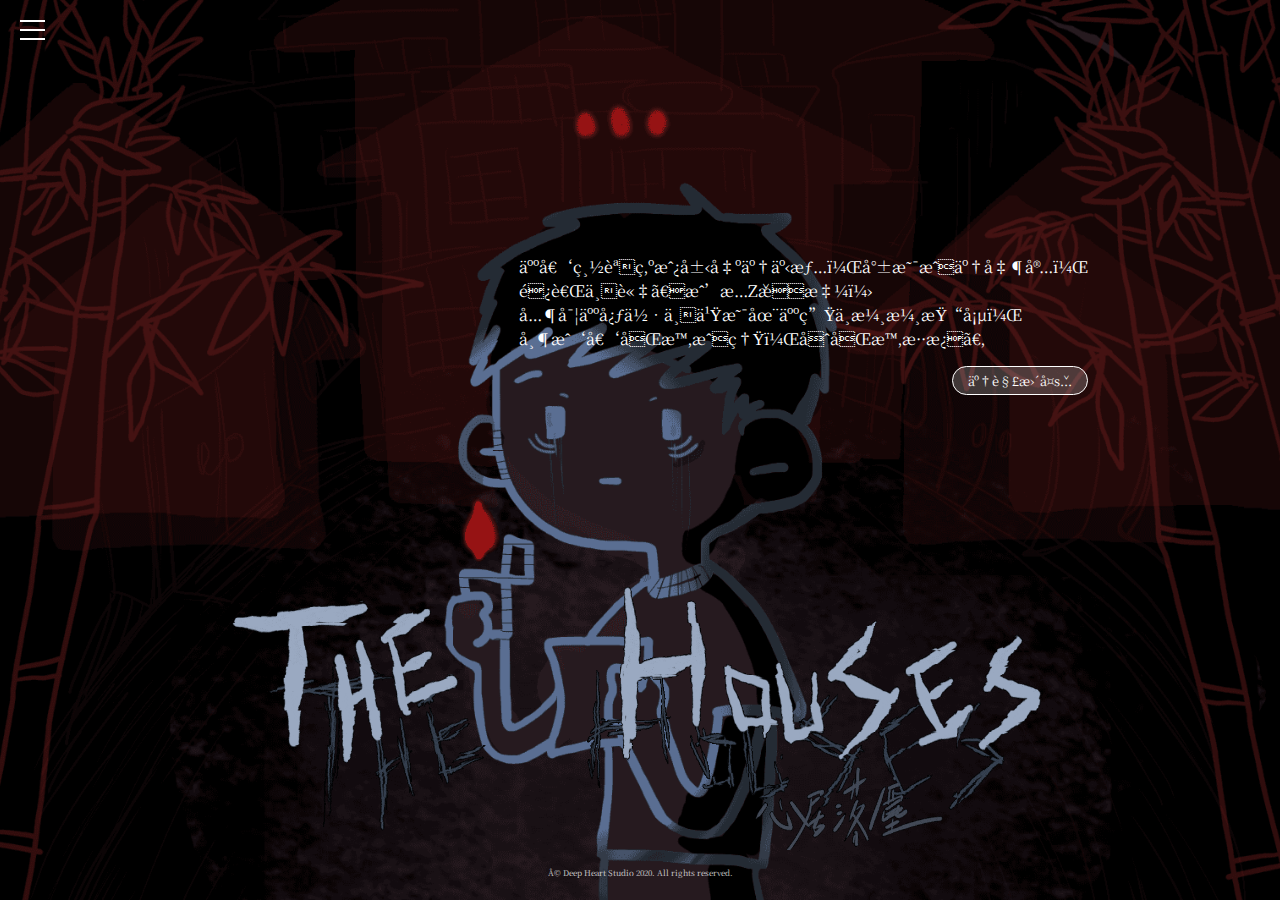
<file: index.html>
<!DOCTYPE html>
<html lang="en">
<head>
    <!-- Global site tag (gtag.js) - Google Analytics -->
<script async src="https://www.googletagmanager.com/gtag/js?id=UA-163672772-1"></script>
<script>
  window.dataLayer = window.dataLayer || [];
  function gtag(){dataLayer.push(arguments);}
  gtag('js', new Date());

  gtag('config', 'UA-163672772-1');
</script>
  <!-- Google Tag Manager -->
  <script>(function(w,d,s,l,i){w[l]=w[l]||[];w[l].push({'gtm.start':
    new Date().getTime(),event:'gtm.js'});var f=d.getElementsByTagName(s)[0],
    j=d.createElement(s),dl=l!='dataLayer'?'&l='+l:'';j.async=true;j.src=
    'https://www.googletagmanager.com/gtm.js?id='+i+dl;f.parentNode.insertBefore(j,f);
    })(window,document,'script','dataLayer','GTM-5FDKKN7');</script>
    <!-- End Google Tag Manager -->

    <meta charset="zh-Hant-TW">
    <meta name="viewport" content="width=device-width, initial-scale=1.0">
    <title>The Houses 心居落塵</title>
    <link href="https://fonts.googleapis.com/css?family=Noto+Serif+TC:500,700&display=swap&subset=chinese-traditional" rel="stylesheet">
    <link rel="stylesheet" href="https://maxcdn.bootstrapcdn.com/bootstrap/4.0.0/css/bootstrap.min.css" integrity="sha384-Gn5384xqQ1aoWXA+058RXPxPg6fy4IWvTNh0E263XmFcJlSAwiGgFAW/dAiS6JXm" crossorigin="anonymous">
    <link rel="shortcut icon" type="image/png" href="img/icon-compressor.png"/>
    <link rel="stylesheet" href="style.css">
    <link rel="stylesheet" href="home.css">
    <link rel="stylesheet" href="home_phone.css">
</head>

<body>
<!-- Google Tag Manager (noscript) -->
<noscript><iframe src="https://www.googletagmanager.com/ns.html?id=GTM-5FDKKN7"
    height="0" width="0" style="display:none;visibility:hidden"></iframe></noscript>
<!-- End Google Tag Manager (noscript) -->
<header>
    <input type="checkbox" id="toggler">
    <label for="toggler">
    <div class="menu_container">
        <span></span>
        <span></span>
        <span></span>
    </div>

    <div class="dp_nav_items">
        <ol>
            <a class="menu_word" href="index">首頁</a>
        </ol>
        <ol>
            <a class="menu_word" href="game">遊戲介紹</a>
        </ol>
        <ol>
            <a class="menu_game_word" href="game">> 故事劇情</a>
        </ol>
        <ol>
            <a class="menu_game_word" href="game#menu_houses">> 三大凶宅</a>
        </ol>
        <ol>
            <a class="menu_game_word" href="game#menu_highlight">> 遊玩畫面</a>
        </ol>
        <ol>
            <a class="menu_game_word" href="game#menu_music">> 原創音樂</a>
        </ol>
        <ol>
            <a class="menu_word" href="walkthrough">遊玩攻略</a>
        </ol>
        <ol>
            <a class="menu_word" href="about">關於我們</a>
        </ol>
        <ol>
            <a class="menu_word" href="download">下載連結</a>
        </ol>
        <ol>
            <a class="menu_word" target="_blank" href="https://docs.google.com/forms/d/e/1FAIpQLSf8hVUG-_0Tgwav4AlAI18WZKKPrNbaA8s5KQtJuCxEFbssJw/viewform">Bug 回報區</a>
        </ol>
        <ol>
            <a class="menu_word" target="_blank" href="https://docs.google.com/forms/d/e/1FAIpQLSea0p4MkqzOjicZ3WIPslK93ObMQdlZqTNvnplE7BnUQj4Hfg/viewform">遊戲回饋單</a>
        </ol>
        <a target="_blank" href="https://www.facebook.com/thehouses2020/"><img class="dp_facebook" src="img/dp_facebook-compressor.png" alt="facebook fanpage" /></a>
        <a target="_blank" href="mailto:studiodpgame50@gmail.com"><img class="dp_email" src="img/dp_email-compressor.png" alt="email" /></a>
        <a target="_blank" href="https://www.youtube.com/channel/UCaNZuQ1gd_m9Zpb_nmGh_Ww"><img class="dp_yt" src="img/dp_yt-compressor.png" alt="youtube" /></a>
    </div>
    </label>
</header>
    <div id="dp_word">
        <p>人們總認為房屋出了事情，就是成了凶宅，<br>
        避而不談、戒慎恐懼；<br>
        其實人心何不也是在人生中漸漸染塵，<br>
        帶我們同時成熟，又同時混濁。</p>
        <a class="dp_index_button" href="game.html">了解更多...</a>
    </div>

    

    <div class="img_wrapper">
    <img class="gif" src="img/thehouse-compressor.gif" alt="the houses" />
    </div>

    <footer>
        <p>© Deep Heart Studio 2020. All rights reserved.</p>   
    </footer>
    
    <script src="script.js"></script>
</body>
</html>
</file>
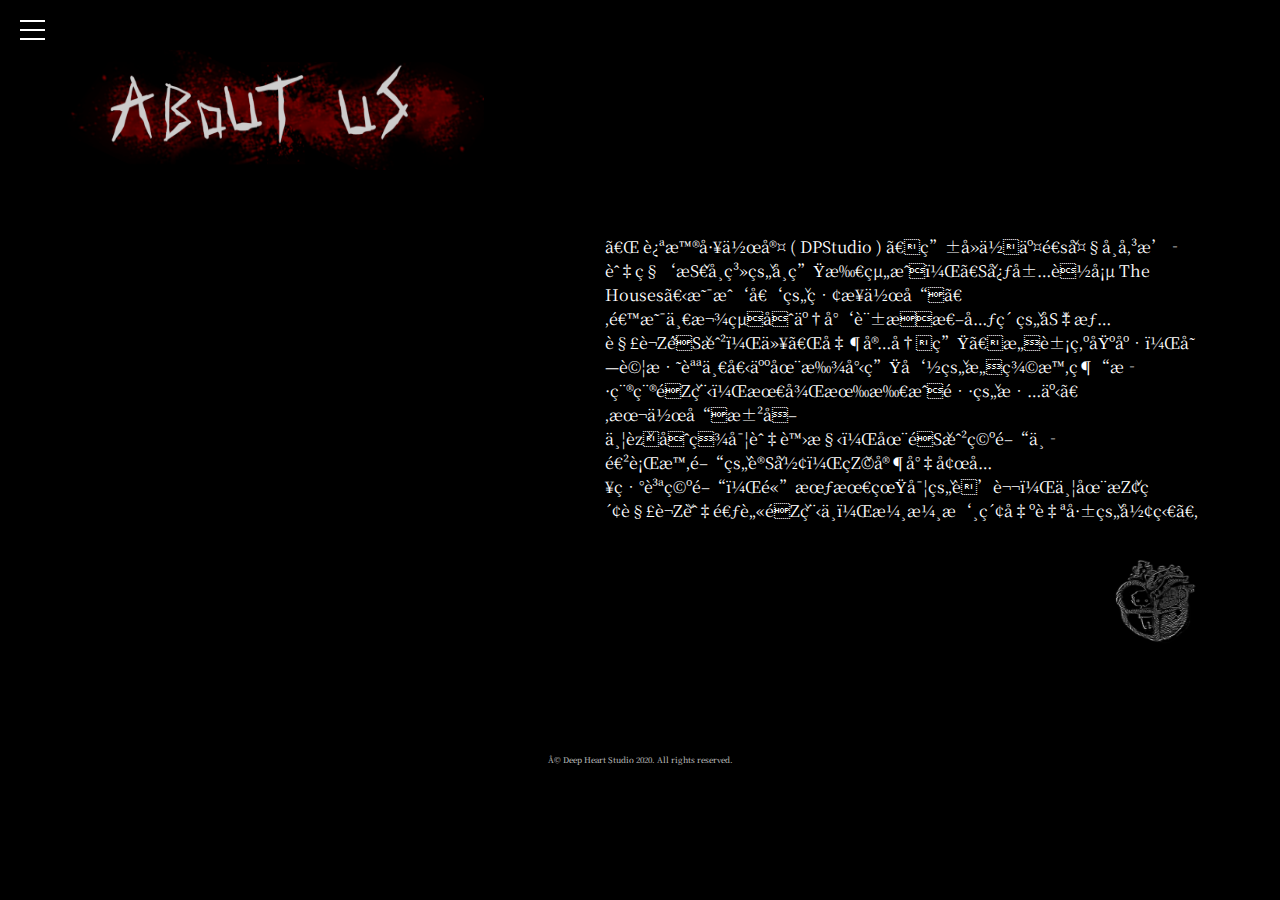
<file: about.html>
<!DOCTYPE html>
<html lang="en">
<head>
<!-- Global site tag (gtag.js) - Google Analytics -->
<script async src="https://www.googletagmanager.com/gtag/js?id=UA-163672772-1"></script>
<script>
  window.dataLayer = window.dataLayer || [];
  function gtag(){dataLayer.push(arguments);}
  gtag('js', new Date());

  gtag('config', 'UA-163672772-1');
</script>
  <!-- Google Tag Manager -->
  <script>(function(w,d,s,l,i){w[l]=w[l]||[];w[l].push({'gtm.start':
    new Date().getTime(),event:'gtm.js'});var f=d.getElementsByTagName(s)[0],
    j=d.createElement(s),dl=l!='dataLayer'?'&l='+l:'';j.async=true;j.src=
    'https://www.googletagmanager.com/gtm.js?id='+i+dl;f.parentNode.insertBefore(j,f);
    })(window,document,'script','dataLayer','GTM-5FDKKN7');</script>
    <!-- End Google Tag Manager -->

    <meta charset="zh-Hant-TW">
    <title>The Houses</title>
    <meta name="viewport" content="width=device-width, initial-scale=1">
    <link href="https://fonts.googleapis.com/css?family=Noto+Serif+TC:500,700&display=swap&subset=chinese-traditional" rel="stylesheet">
    <link rel="stylesheet" href="https://maxcdn.bootstrapcdn.com/bootstrap/4.0.0/css/bootstrap.min.css" integrity="sha384-Gn5384xqQ1aoWXA+058RXPxPg6fy4IWvTNh0E263XmFcJlSAwiGgFAW/dAiS6JXm" crossorigin="anonymous">
    <link rel="shortcut icon" type="image/png" href="img/icon-compressor.png"/>
    <link rel="stylesheet" href="style.css">
    <link rel="stylesheet" href="about.css">
    <style>
        footer {
            bottom: 0px;
        }
    </style>
</head>
<body>
<!-- Google Tag Manager (noscript) -->
<noscript><iframe src="https://www.googletagmanager.com/ns.html?id=GTM-5FDKKN7"
    height="0" width="0" style="display:none;visibility:hidden"></iframe></noscript>
<!-- End Google Tag Manager (noscript) -->
<header>
    <input type="checkbox" id="toggler">
    <label for="toggler">
    <div class="menu_container">
        <span></span>
        <span></span>
        <span></span>
    </div>

    <div class="dp_nav_items">
        <ol>
            <a class="menu_word" href="index">首頁</a>
        </ol>
        <ol>
            <a class="menu_word" href="game">遊戲介紹</a>
        </ol>
        <ol>
            <a class="menu_game_word" href="game">> 故事劇情</a>
        </ol>
        <ol>
            <a class="menu_game_word" href="game#menu_houses">> 三大凶宅</a>
        </ol>
        <ol>
            <a class="menu_game_word" href="game#menu_highlight">> 遊玩畫面</a>
        </ol>
        <ol>
            <a class="menu_game_word" href="game#menu_music">> 原創音樂</a>
        </ol>
        <ol>
            <a class="menu_word" href="walkthrough">遊玩攻略</a>
        </ol>
        <ol>
            <a class="menu_word" href="about">關於我們</a>
        </ol>
        <ol>
            <a class="menu_word" href="download">下載連結</a>
        </ol>
        <ol>
            <a class="menu_word" target="_blank" href="https://docs.google.com/forms/d/e/1FAIpQLSf8hVUG-_0Tgwav4AlAI18WZKKPrNbaA8s5KQtJuCxEFbssJw/viewform">Bug 回報區</a>
        </ol>
        <ol>
            <a class="menu_word" target="_blank" href="https://docs.google.com/forms/d/e/1FAIpQLSea0p4MkqzOjicZ3WIPslK93ObMQdlZqTNvnplE7BnUQj4Hfg/viewform">遊戲回饋單</a>
        </ol>
        <a target="_blank" href="https://www.facebook.com/thehouses2020/"><img class="dp_facebook" src="img/dp_facebook-compressor.png" alt="facebook fanpage" /></a>
        <a target="_blank" href="mailto:studiodpgame50@gmail.com"><img class="dp_email" src="img/dp_email-compressor.png" alt="email" /></a>
        <a target="_blank" href="https://www.youtube.com/channel/UCaNZuQ1gd_m9Zpb_nmGh_Ww"><img class="dp_yt" src="img/dp_yt-compressor.png" alt="youtube" /></a>
    </div>
    </label>
</header>
    
    <div id="menu_about">
        <div>
        <img class="title_pic" src="img/title/about-us-compressor.png" alt="about us"/>
        </div>
        <div class="about_wrapper">
            <div class="video-wrapper">
            <iframe src="https://www.youtube.com/embed/gTanVsVRWJk?autoplay=1&mute=1" frameborder="0" allow="accelerometer; autoplay; encrypted-media; gyroscope; picture-in-picture" allowfullscreen></iframe>
            </div>

            <div id="dp_about">
                <p class="dp_about_word">「 迪普工作室 ( DPStudio ) 」由四位交通大學傳播與科技學系的學生所組成，《心居落塵 The Houses》是我們的畢業作品。這是一款結合了少許恐怖元素的劇情解謎遊戲，以「凶宅再生」意象為基底，嘗試敘說一個人在找尋生命的意義時經歷種種過程，最後有所成長的故事。本作品汲取並融合現實與虛構，在遊戲空間中進行時間的變形，玩家將墜入異質空間，體會最真實的荒謬，並在探索解謎與逃脫過程中，漸漸摸索出自己的形狀。</p>
                <p class="dp_about_word_phone">「 迪普工作室 ( DPStudio ) 」由四位交通大學傳播與科技學系的學生所組成，《心居落塵 The Houses》是我們的畢業作品。這是一款結合了少許恐怖元素的劇情解謎遊戲，以「凶宅再生」意象為基底，嘗試敘說一個人在找尋生命的意義時經歷種種過程，最後有所成長的故事。<br>本作品汲取並融合現實與虛構，在遊戲空間中進行時間的變形，玩家將墜入異質空間，體會最真實的荒謬，並在探索解謎與逃脫過程中，漸漸摸索出自己的形狀。</p>
                <img class="dp_logo" src="img/logo-compressor.png" alt="deep heart logo">
            </div>
        </div>
    </div>
    
    <footer>
        <p>© Deep Heart Studio 2020. All rights reserved.</p>   
    </footer>

    <script src="script.js"></script>

</body>
</file>
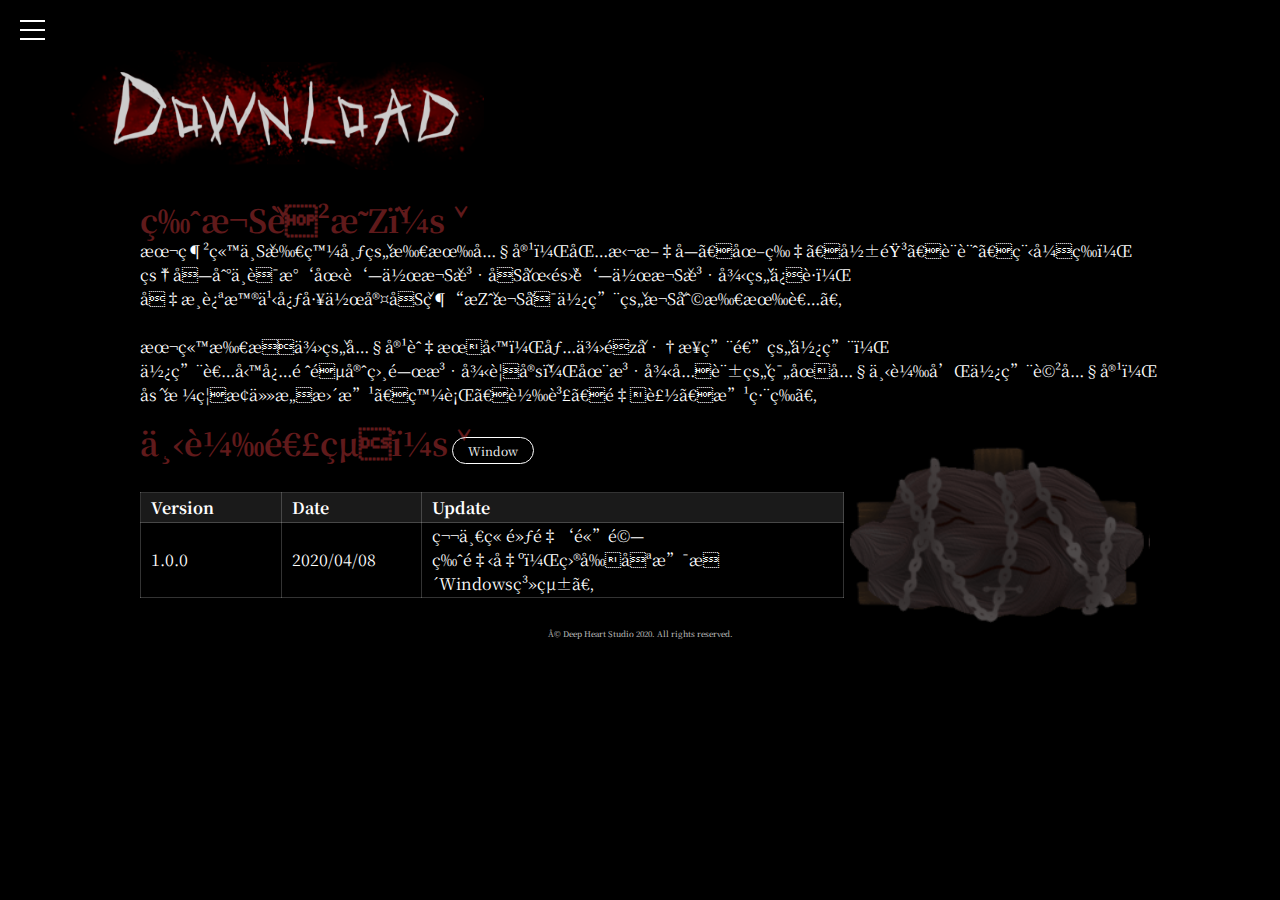
<file: download.html>
<!DOCTYPE html>
<html lang="en">
<head>
<!-- Global site tag (gtag.js) - Google Analytics -->
<script async src="https://www.googletagmanager.com/gtag/js?id=UA-163672772-1"></script>
<script>
  window.dataLayer = window.dataLayer || [];
  function gtag(){dataLayer.push(arguments);}
  gtag('js', new Date());

  gtag('config', 'UA-163672772-1');
</script>
<!-- Google Tag Manager -->
  <script>(function(w,d,s,l,i){w[l]=w[l]||[];w[l].push({'gtm.start':
    new Date().getTime(),event:'gtm.js'});var f=d.getElementsByTagName(s)[0],
    j=d.createElement(s),dl=l!='dataLayer'?'&l='+l:'';j.async=true;j.src=
    'https://www.googletagmanager.com/gtm.js?id='+i+dl;f.parentNode.insertBefore(j,f);
    })(window,document,'script','dataLayer','GTM-5FDKKN7');</script>
<!-- End Google Tag Manager -->

    <meta charset="zh-Hant-TW">
    <title>The Houses</title>
    <meta name="viewport" content="width=device-width, initial-scale=1">
    <link href="https://fonts.googleapis.com/css?family=Noto+Serif+TC:500,700&display=swap&subset=chinese-traditional" rel="stylesheet">
    <link rel="stylesheet" href="https://maxcdn.bootstrapcdn.com/bootstrap/4.0.0/css/bootstrap.min.css" integrity="sha384-Gn5384xqQ1aoWXA+058RXPxPg6fy4IWvTNh0E263XmFcJlSAwiGgFAW/dAiS6JXm" crossorigin="anonymous">
    <link rel="shortcut icon" type="image/png" href="img/icon-compressor.png"/>
    <link rel="stylesheet" href="style.css">
    <link rel="stylesheet" href="download.css">
</head>
<body>
<!-- Google Tag Manager (noscript) -->
<noscript><iframe src="https://www.googletagmanager.com/ns.html?id=GTM-5FDKKN7"
    height="0" width="0" style="display:none;visibility:hidden"></iframe></noscript>
<!-- End Google Tag Manager (noscript) -->
<header>
    <input type="checkbox" id="toggler">
    <label for="toggler">
    <div class="menu_container">
        <span></span>
        <span></span>
        <span></span>
    </div>

    <div class="dp_nav_items">
        <ol>
            <a class="menu_word" href="index">首頁</a>
        </ol>
        <ol>
            <a class="menu_word" href="game">遊戲介紹</a>
        </ol>
        <ol>
            <a class="menu_game_word" href="game">> 故事劇情</a>
        </ol>
        <ol>
            <a class="menu_game_word" href="game#menu_houses">> 三大凶宅</a>
        </ol>
        <ol>
            <a class="menu_game_word" href="game#menu_highlight">> 遊玩畫面</a>
        </ol>
        <ol>
            <a class="menu_game_word" href="game#menu_music">> 原創音樂</a>
        </ol>
        <ol>
            <a class="menu_word" href="walkthrough">遊玩攻略</a>
        </ol>
        <ol>
            <a class="menu_word" href="about">關於我們</a>
        </ol>
        <ol>
            <a class="menu_word" href="download">下載連結</a>
        </ol>
        <ol>
            <a class="menu_word" target="_blank" href="https://docs.google.com/forms/d/e/1FAIpQLSf8hVUG-_0Tgwav4AlAI18WZKKPrNbaA8s5KQtJuCxEFbssJw/viewform">Bug 回報區</a>
        </ol>
        <ol>
            <a class="menu_word" target="_blank" href="https://docs.google.com/forms/d/e/1FAIpQLSea0p4MkqzOjicZ3WIPslK93ObMQdlZqTNvnplE7BnUQj4Hfg/viewform">遊戲回饋單</a>
        </ol>
        <a target="_blank" href="https://www.facebook.com/thehouses2020/"><img class="dp_facebook" src="img/dp_facebook-compressor.png" alt="facebook fanpage" /></a>
        <a target="_blank" href="mailto:studiodpgame50@gmail.com"><img class="dp_email" src="img/dp_email-compressor.png" alt="email" /></a>
        <a target="_blank" href="https://www.youtube.com/channel/UCaNZuQ1gd_m9Zpb_nmGh_Ww"><img class="dp_yt" src="img/dp_yt-compressor.png" alt="youtube" /></a>
    </div>
    </label>
</header>
    
    <div id="menu_download">
        <div>
        <img class="title_pic" src="img/title/download-compressor.png" alt="download"/>
        </div>
    <div class="copyright">
        <h2>版權聲明：</h2>
        <p>
        本網站上所發布的所有內容，包括文字、圖片、影音、設計、程式等，<br>
        皆受到中華民國著作權法及國際著作權法律的保護，<br>
        均歸迪普之心工作室及經授權可使用的權利所有者。<br>
        <br>
        本站所提供的內容與服務，僅供非商業用途的使用，<br>
        使用者務必須遵守相關法律規定，在法律允許的範圍內下載和使用該內容，<br>
        嚴格禁止任意更改、發行、轉賣、重製、改編等。</p>
        <h2>下載連結：</h2>
        <a class="dp_button" target="_blank" href="https://drive.google.com/drive/folders/1hbDzGUqKX8NCt9mmpOvIpVE1tHrjU1oe?fbclid=IwAR13EqqkSSqbPebvF4cGFtRp0GQ-whI5jid7V1_mHWZLE21PYOB7Q_bsBYI">Window</a>
        <img class="download_momo" src="img/momo-compressor.png" alt="momo"/>
    </div>
    <div class="copyright_phone">
        <h2>版權聲明：</h2>
        <p>
        本網站上所發布的所有內容，包括文字、圖片、影音、設計、程式等，皆受到中華民國著作權法及國際著作權法律的保護，均歸迪普之心工作室及經授權可使用的權利所有者。<br>
        <br>
        本站所提供的內容與服務，僅供非商業用途的使用，使用者務必須遵守相關法律規定，在法律允許的範圍內下載和使用該內容，嚴格禁止任意更改、發行、轉賣、重製、改編等。</p>
        <h2>下載連結：</h2>
        <a class="dp_button" target="_blank" href="https://drive.google.com/drive/folders/1hbDzGUqKX8NCt9mmpOvIpVE1tHrjU1oe?fbclid=IwAR13EqqkSSqbPebvF4cGFtRp0GQ-whI5jid7V1_mHWZLE21PYOB7Q_bsBYI">Window</a>
        <img class="download_momo" src="img/momo-compressor.png" alt="momo"/>
    </div>

    </div>
    <table class="dp_table">
        <tr>
            <th>Version</th>
            <th>Date</th> 
            <th>Update</th>
        </tr>
        <tr>
            <td class="td1">1.0.0 </td>
            <td class="td2">2020/04/08</td>
            <td>第一章黃金體驗版釋出，目前只支援Windows系統。</td>
        </tr>
    </table>
    
    <footer>
        <p>© Deep Heart Studio 2020. All rights reserved.</p>   
    </footer>

    <script src="script.js"></script>

</body>
</file>
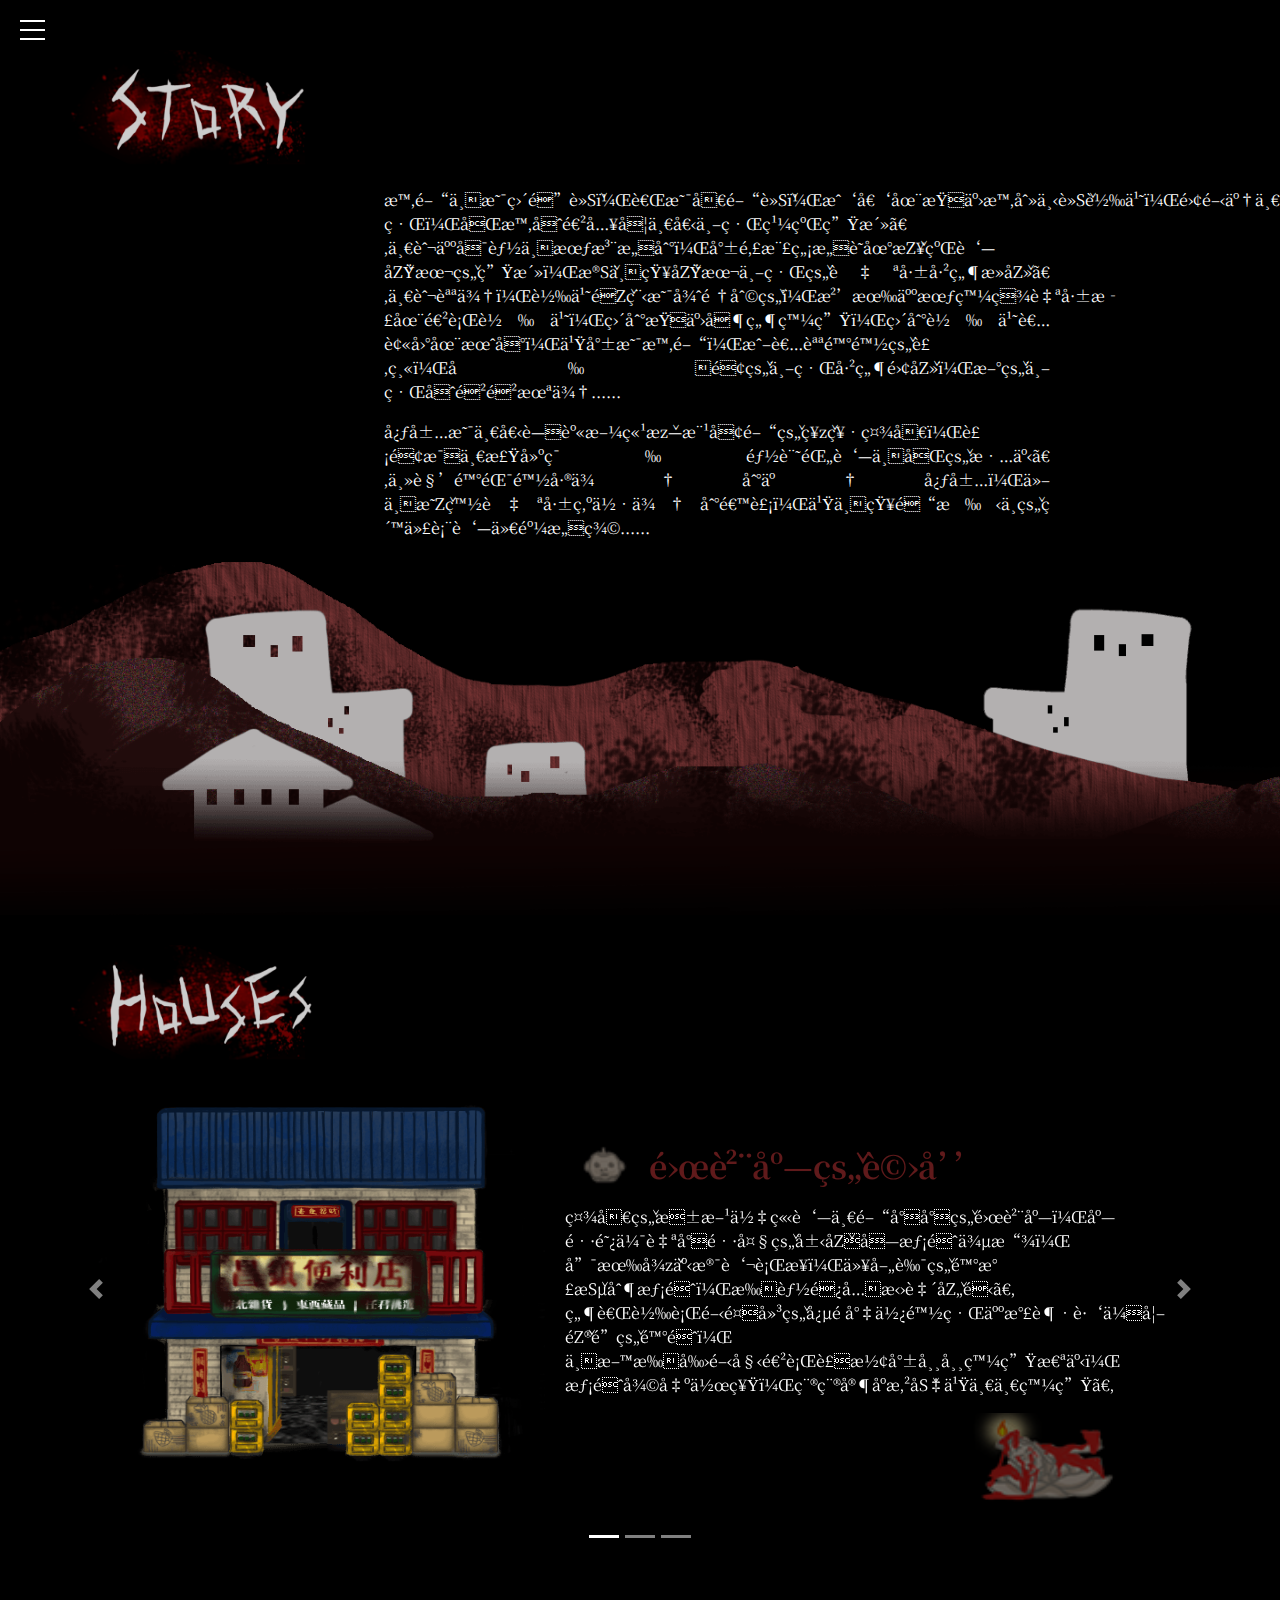
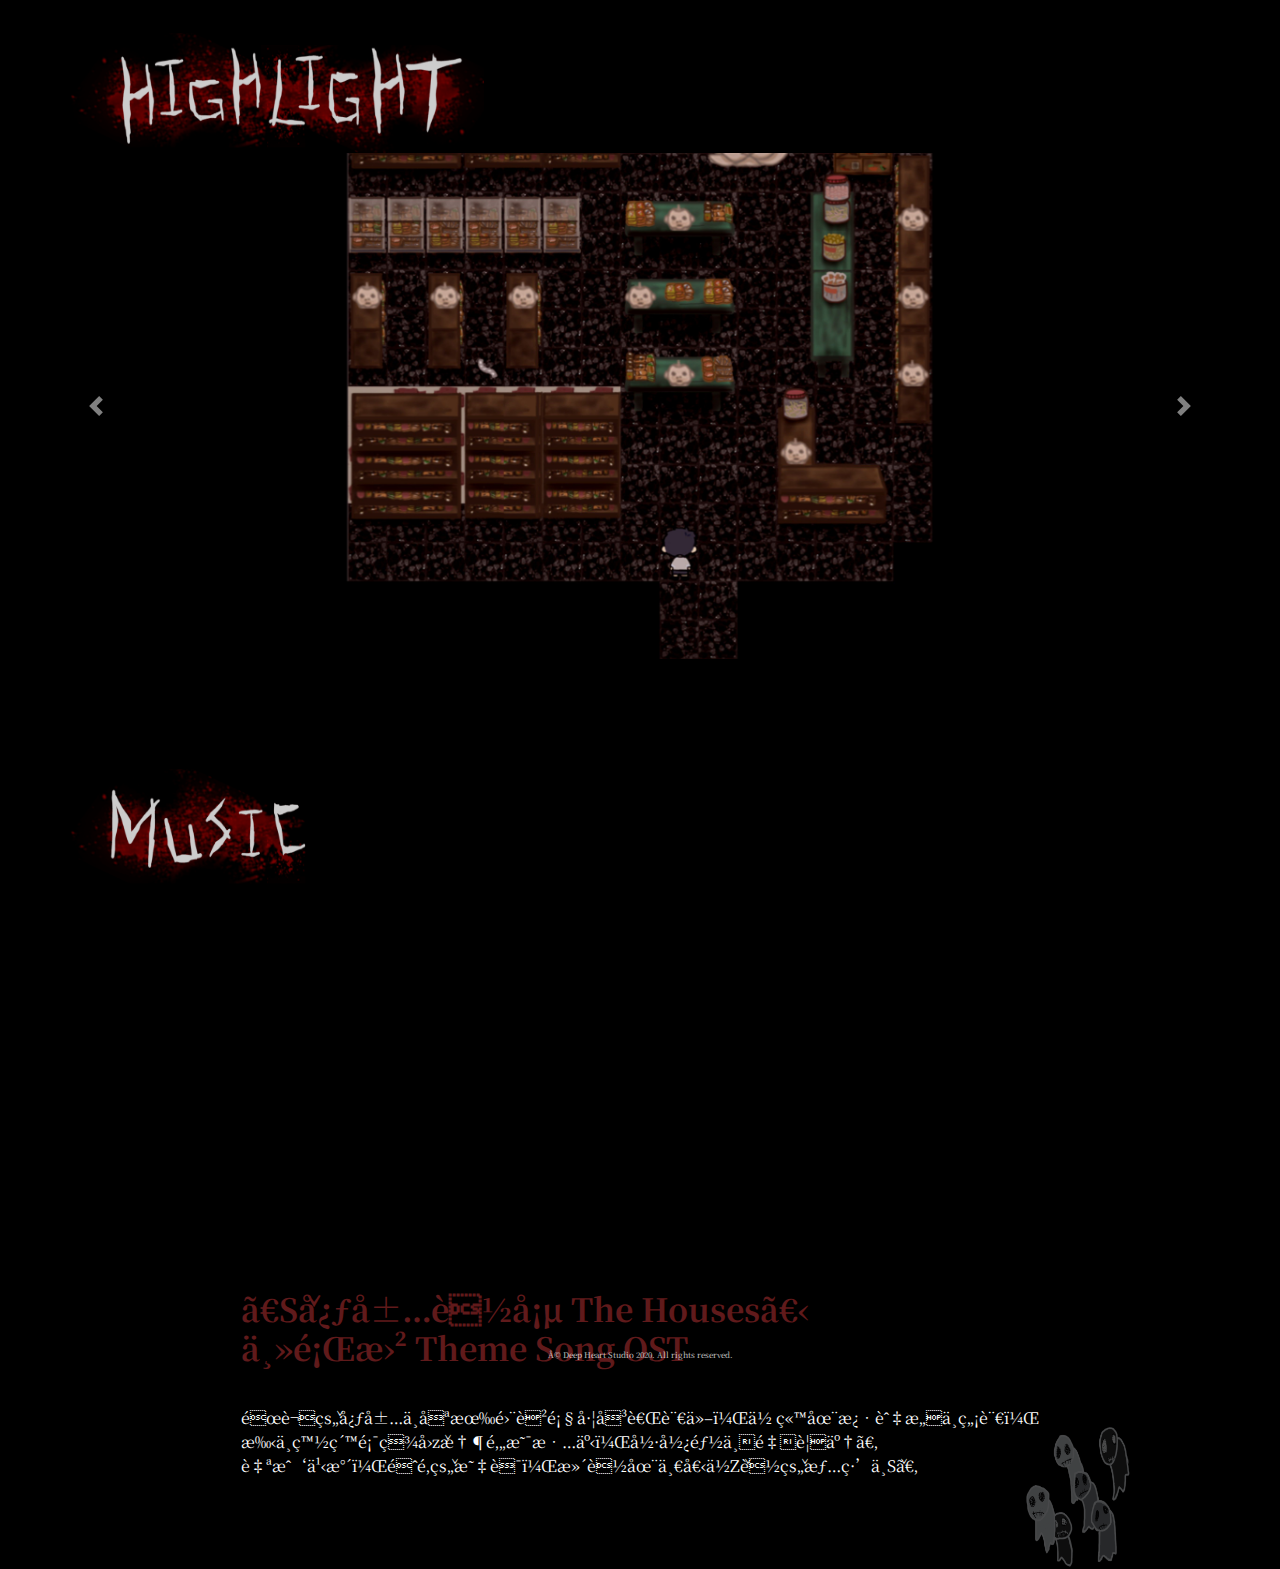
<file: game.html>
<!DOCTYPE html>
<html lang="en">
<head>
  <!-- Global site tag (gtag.js) - Google Analytics -->
<script async src="https://www.googletagmanager.com/gtag/js?id=UA-163672772-1"></script>
<script>
  window.dataLayer = window.dataLayer || [];
  function gtag(){dataLayer.push(arguments);}
  gtag('js', new Date());

  gtag('config', 'UA-163672772-1');
</script>
  <!-- Google Tag Manager -->
  <script>(function(w,d,s,l,i){w[l]=w[l]||[];w[l].push({'gtm.start':
    new Date().getTime(),event:'gtm.js'});var f=d.getElementsByTagName(s)[0],
    j=d.createElement(s),dl=l!='dataLayer'?'&l='+l:'';j.async=true;j.src=
    'https://www.googletagmanager.com/gtm.js?id='+i+dl;f.parentNode.insertBefore(j,f);
    })(window,document,'script','dataLayer','GTM-5FDKKN7');</script>
    <!-- End Google Tag Manager -->

    <meta charset="zh-Hant-TW">
    <title>The Houses 心居落塵</title>
    <meta name="viewport" content="width=device-width, initial-scale=1">
    <link href="https://fonts.googleapis.com/css?family=Noto+Serif+TC:500,700&display=swap&subset=chinese-traditional" rel="stylesheet">
    <link rel="stylesheet" href="https://maxcdn.bootstrapcdn.com/bootstrap/4.0.0/css/bootstrap.min.css" integrity="sha384-Gn5384xqQ1aoWXA+058RXPxPg6fy4IWvTNh0E263XmFcJlSAwiGgFAW/dAiS6JXm" crossorigin="anonymous">
    <link rel="shortcut icon" type="image/png" href="img/icon-compressor.png"/>
    <link rel="stylesheet" href="style.css">
    <link rel="stylesheet" href="game.css">
    <link rel="stylesheet" href="game_phone.css">
</head>

<body>
<!-- Google Tag Manager (noscript) -->
<noscript><iframe src="https://www.googletagmanager.com/ns.html?id=GTM-5FDKKN7"
  height="0" width="0" style="display:none;visibility:hidden"></iframe></noscript>
<!-- End Google Tag Manager (noscript) -->
<header>
  <input type="checkbox" id="toggler">
  <label for="toggler">
  <div class="menu_container">
      <span></span>
      <span></span>
      <span></span>
  </div>

  <div class="dp_nav_items">
      <ol>
          <a class="menu_word" href="index">首頁</a>
      </ol>
      <ol>
          <a class="menu_word" href="game">遊戲介紹</a>
      </ol>
      <ol>
          <a class="menu_game_word" href="game">> 故事劇情</a>
      </ol>
      <ol>
          <a class="menu_game_word" href="game#menu_houses">> 三大凶宅</a>
      </ol>
      <ol>
          <a class="menu_game_word" href="game#menu_highlight">> 遊玩畫面</a>
      </ol>
      <ol>
          <a class="menu_game_word" href="game#menu_music">> 原創音樂</a>
      </ol>
      <ol>
          <a class="menu_word" href="walkthrough">遊玩攻略</a>
      </ol>
      <ol>
          <a class="menu_word" href="about">關於我們</a>
      </ol>
      <ol>
          <a class="menu_word" href="download">下載連結</a>
      </ol>
      <ol>
          <a class="menu_word" target="_blank" href="https://docs.google.com/forms/d/e/1FAIpQLSf8hVUG-_0Tgwav4AlAI18WZKKPrNbaA8s5KQtJuCxEFbssJw/viewform">Bug 回報區</a>
      </ol>
      <ol>
          <a class="menu_word" target="_blank" href="https://docs.google.com/forms/d/e/1FAIpQLSea0p4MkqzOjicZ3WIPslK93ObMQdlZqTNvnplE7BnUQj4Hfg/viewform">遊戲回饋單</a>
      </ol>
      <a target="_blank" href="https://www.facebook.com/thehouses2020/"><img class="dp_facebook" src="img/dp_facebook-compressor.png" alt="facebook fanpage" /></a>
      <a target="_blank" href="mailto:studiodpgame50@gmail.com"><img class="dp_email" src="img/dp_email-compressor.png" alt="email" /></a>
      <a target="_blank" href="https://www.youtube.com/channel/UCaNZuQ1gd_m9Zpb_nmGh_Ww"><img class="dp_yt" src="img/dp_yt-compressor.png" alt="youtube" /></a>
  </div>
  </label>
</header>

    <div id="menu_story">
      <img class="title_pic" src="img/title/story-compressor.png" alt="story"/>
      <div id="dp_story">
        <p>時間不是直達車，而是區間車，我們在某些時刻下車轉乘，離開了一個世界，同時又進入另一個世界繼續生活。一般人可能不會注意到，就那樣無意識地接續著原本的生活，殊不知原本世界的自己已然死去。一般說來，轉乘過程是很順利的，沒有人會發現自己正在進行轉乘，直到某些偶然發生，直到轉乘者被困在月台，也就是時間，或者說陰陽的裂縫，前面的世界已然離去，新的世界又遲遲未來......</p> 
        <p>心居是一個藏身於竹林樹叢間的神祕社區，裡面每一棟建築都記錄著不同的故事。主角陰錯陽差來到了心居，他不明白自己為何來到這裡，也不知道手中的紙代表著什麼意義......</p> 
      </div>
      <img class="hill" src="img/hill-compressor.png" alt="depp heart hill" />
    </div>

    <div id="menu_houses">
      <img class="title_pic" src="img/title/houses-compressor.png" alt="houses"/>
      <div id="carouselExampleIndicators" class="carousel slide" data-ride="carousel">
        <ol class="carousel-indicators">
          <li data-target="#carouselExampleIndicators" data-slide-to="0" class="active"></li>
          <li data-target="#carouselExampleIndicators" data-slide-to="1"></li>
          <li data-target="#carouselExampleIndicators" data-slide-to="2"></li>
        </ol>
        <div class="carousel-inner">
          <div class="carousel-item active">
            <div class="house_wapper">
              <img class="house" src="img/house1_grocerystore-compressor.png" alt="grocery store">
              <div class="house_content">
                <img class="house_title_pic" src="img/house1_babe-compressor.png" alt="babe">
                <h2>雜貨店的詛咒</h2>
                <p>社區的東方佇立著一間小小的雜貨店，店長阿伯自小長大的屋厝受惡靈侵擾，<br>
                唯有從事殯葬行業，以善良的陰氣抵制惡靈，才能避免招致厄運。<br>
                然而轉行開餐廳的念頭將使陽界人氣趕跑伏妖鎮魔的陰靈，<br>
                不料才剛開始進行裝潢就常常發生怪事，<br>
                惡靈復出作祟，種種家庭悲劇也一一發生。</p>
                <img class="house_content_pic" src="img/house1_buddha-compressor.png" alt="buddha">
              </div>
              <div class="house_content_phone">
                <img class="house_title_pic" src="img/house1_babe-compressor.png" alt="babe">
                <h2>雜貨店的詛咒</h2>
                <p>社區的東方佇立著一間小小的雜貨店，店長阿伯自小長大的屋厝受惡靈侵擾，唯有從事殯葬行業，以善良的陰氣抵制惡靈，才能避免招致厄運。然而轉行開餐廳的念頭將使陽界人氣趕跑伏妖鎮魔的陰靈，不料才剛開始進行裝潢就常常發生怪事，惡靈復出作祟，種種家庭悲劇也一一發生。</p>
                <img class="house_content_pic" src="img/house1_buddha-compressor.png" alt="buddha">
              </div>
            </div>
          </div>

          <div class="carousel-item">
            <div class="house_wapper">
            <img class="house" src="img/house2_mansion-compressor.png" alt="mansion">
                <div class="house_content">
                  <img class="house_title_pic" src="img/house2_spell-compressor.png" alt="spell">  
                  <h2>血染富家豪門</h2>
                  <p>一幢豪宅坐落於社區北邊，老主人爺爺事業有成、家境富裕，為當地的名門望族，<br>
                  可惜英年早逝，家中經濟大權交由老夫人奶奶掌管。<br>
                  奶奶過世後，全家陷入爭奪遺產的風暴，<br>
                  人性的現實面因而展露，忌妒、猜疑、怨恨，<br>
                  導致親人間的相互殘殺，一場滅門血案就此展開。</p>
                  <img class="house_content_pic" src="img/house2_coffin-compressor.png" alt="coffin"> 
                </div>
                <div class="house_content_phone">
                  <img class="house_title_pic" src="img/house2_spell-compressor.png" alt="spell">  
                  <h2>血染富家豪門</h2>
                  <p>一幢豪宅坐落於社區北邊，老主人爺爺事業有成、家境富裕，為當地的名門望族，可惜英年早逝，家中經濟大權交由老夫人奶奶掌管。奶奶過世後，全家陷入爭奪遺產的風暴，人性的現實面因而展露，忌妒、猜疑、怨恨，導致親人間的相互殘殺，一場滅門血案就此展開。</p>
                  <img class="house_content_pic" src="img/house2_coffin-compressor.png" alt="coffin"> 
                </div>
            </div>
        </div>

          <div class="carousel-item">
            <div class="house_wapper">
                <img class="house" src="img/house3_apartment-compressor.png" alt="apartment">
              <div class="house_content">
                <img class="house_title_pic" src="img/house3_bone-compressor.png" alt="bone"> 
                <h2>倒帶的公寓</h2>
                <p>社區西側的公寓五樓住著小張一家三口，<br>
                看似平淡無奇的一家卻淺藏著匪夷所思的細節。<br>
                男主人小張隱藏著不能說的秘密，<br>
                過去的決定使現在的他成天活在懊悔之中，<br>
                也正慢慢的改變這個家庭的未來，演變成一樁人倫悲劇。</p>
                <img class="house_content_pic" src="img/house3_dog-compressor.png" alt="dog cage">
              </div>
              <div class="house_content_phone">
                <img class="house_title_pic" src="img/house3_bone-compressor.png" alt="bone"> 
                <h2>倒帶的公寓</h2>
                <p>社區西側的公寓五樓住著小張一家三口，看似平淡無奇的一家卻淺藏著匪夷所思的細節。男主人小張隱藏著不能說的秘密，過去的決定使現在的他成天活在懊悔之中，也正慢慢的改變這個家庭的未來，演變成一樁人倫悲劇。</p>
                <img class="house_content_pic" src="img/house3_dog-compressor.png" alt="dog cage">
              </div>
              </div>
            </div>  
          </div>
          <a class="carousel-control-prev" href="#carouselExampleIndicators" role="button" data-slide="prev">
            <span class="carousel-control-prev-icon" aria-hidden="true"></span>
            <span class="sr-only">Previous</span>
          </a>
          <a class="carousel-control-next" href="#carouselExampleIndicators" role="button" data-slide="next">
            <span class="carousel-control-next-icon" aria-hidden="true"></span>
            <span class="sr-only">Next</span>
          </a>
      </div>
    </div>

    <div id="menu_highlight">
        <img class="title_pic" src="img/title/hightlight-compressor.png" alt="highlight"/>
        
        <div id="carouselExampleControls" class="carousel slide" data-ride="carousel">
          <div class="carousel-inner">
            <div class="carousel-item active">
              <img class="highlight_pic" src="img/highlight/slide01.jpg" alt="First slide">
            </div>
            <div class="carousel-item">
              <img class="highlight_pic" src="img/highlight/slide02.jpg" alt="Second slide">
            </div>
            <div class="carousel-item">
              <img class="highlight_pic" src="img/highlight/slide03.jpg" alt="Third slide">
            </div>
            <div class="carousel-item">
              <img class="highlight_pic" src="img/highlight/slide04.jpg" alt="Fourth slide">
            </div>
            <div class="carousel-item">
              <img class="highlight_pic" src="img/highlight/slide05.jpg" alt="Fifth slide">
            </div>
          </div>
          <a class="carousel-control-prev" href="#carouselExampleControls" role="button" data-slide="prev">
              <span class="carousel-control-prev-icon" aria-hidden="true"></span>
              <span class="sr-only">Previous</span>
          </a>
          <a class="carousel-control-next" href="#carouselExampleControls" role="button" data-slide="next">
              <span class="carousel-control-next-icon" aria-hidden="true"></span>
              <span class="sr-only">Next</span>
          </a>
        </div>
    </div>

    <div id="menu_music">
        <img class="title_pic" src="img/title/music-compressor.png" alt="music"/>
        <div id="dp_music">
          <div class="video-wrapper">
            <iframe id="music_video" src="https://www.youtube.com/embed/QqL-00kyVsY" frameborder="0" allow="accelerometer; autoplay; encrypted-media; gyroscope; picture-in-picture" allowfullscreen></iframe>
          </div>          
          <div class="music_word">
            <h2>《心居落塵 The Houses》<br>
              主題曲 Theme Song OST<br></h2>
            <br>
            <p>靜謐的心居中只有雨聲顧左右而言他，你站在濕與愁中無言，<br>
              手中白紙顯現回憶還是故事，彷彿都不重要了。<br>
              自我之水，靈魂的昇華，滴落在一個低落的情緒上。</p>
            <img class="ghost" src="img/ghost-compressor.png" alt="ghost"/>
            </div>
            <div class="music_word_phone">
              <h2>《心居落塵 The Houses》<br>
                主題曲 Theme Song OST</h2>
              <br>
              <p>靜謐的心居中只有雨聲顧左右而言他，你站在濕與愁中無言，手中白紙顯現回憶還是故事，彷彿都不重要了。自我之水，靈魂的昇華，滴落在一個低落的情緒上。</p>
              </div>
        </div>
    </div>

    <footer>
      <p>© Deep Heart Studio 2020. All rights reserved.</p>   
    </footer>

    <script src="https://code.jquery.com/jquery-3.2.1.slim.min.js" integrity="sha384-KJ3o2DKtIkvYIK3UENzmM7KCkRr/rE9/Qpg6aAZGJwFDMVNA/GpGFF93hXpG5KkN" crossorigin="anonymous"></script>
    <script src="https://cdnjs.cloudflare.com/ajax/libs/popper.js/1.12.9/umd/popper.min.js" integrity="sha384-ApNbgh9B+Y1QKtv3Rn7W3mgPxhU9K/ScQsAP7hUibX39j7fakFPskvXusvfa0b4Q" crossorigin="anonymous"></script>
    <script src="https://maxcdn.bootstrapcdn.com/bootstrap/4.0.0/js/bootstrap.min.js" integrity="sha384-JZR6Spejh4U02d8jOt6vLEHfe/JQGiRRSQQxSfFWpi1MquVdAyjUar5+76PVCmYl" crossorigin="anonymous"></script>
    <script src="script.js"></script>
</body>
</html>
</file>
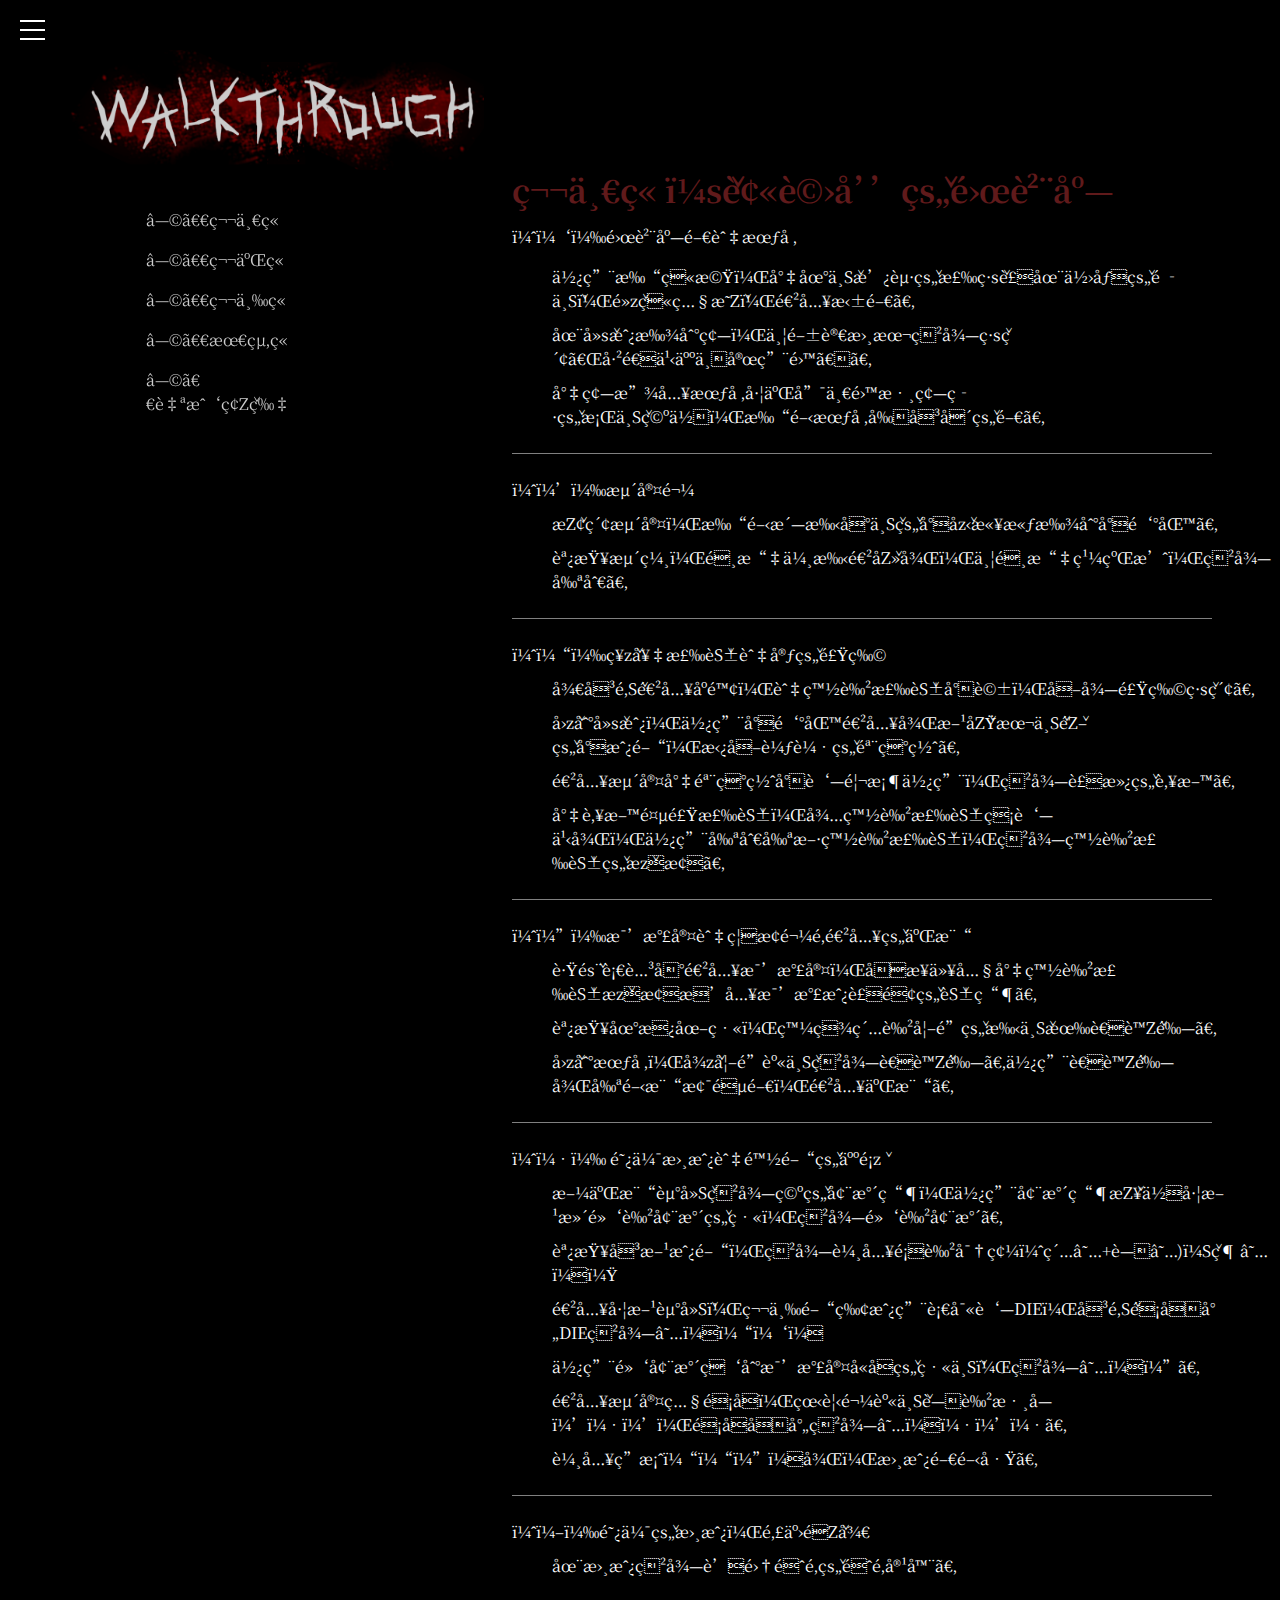
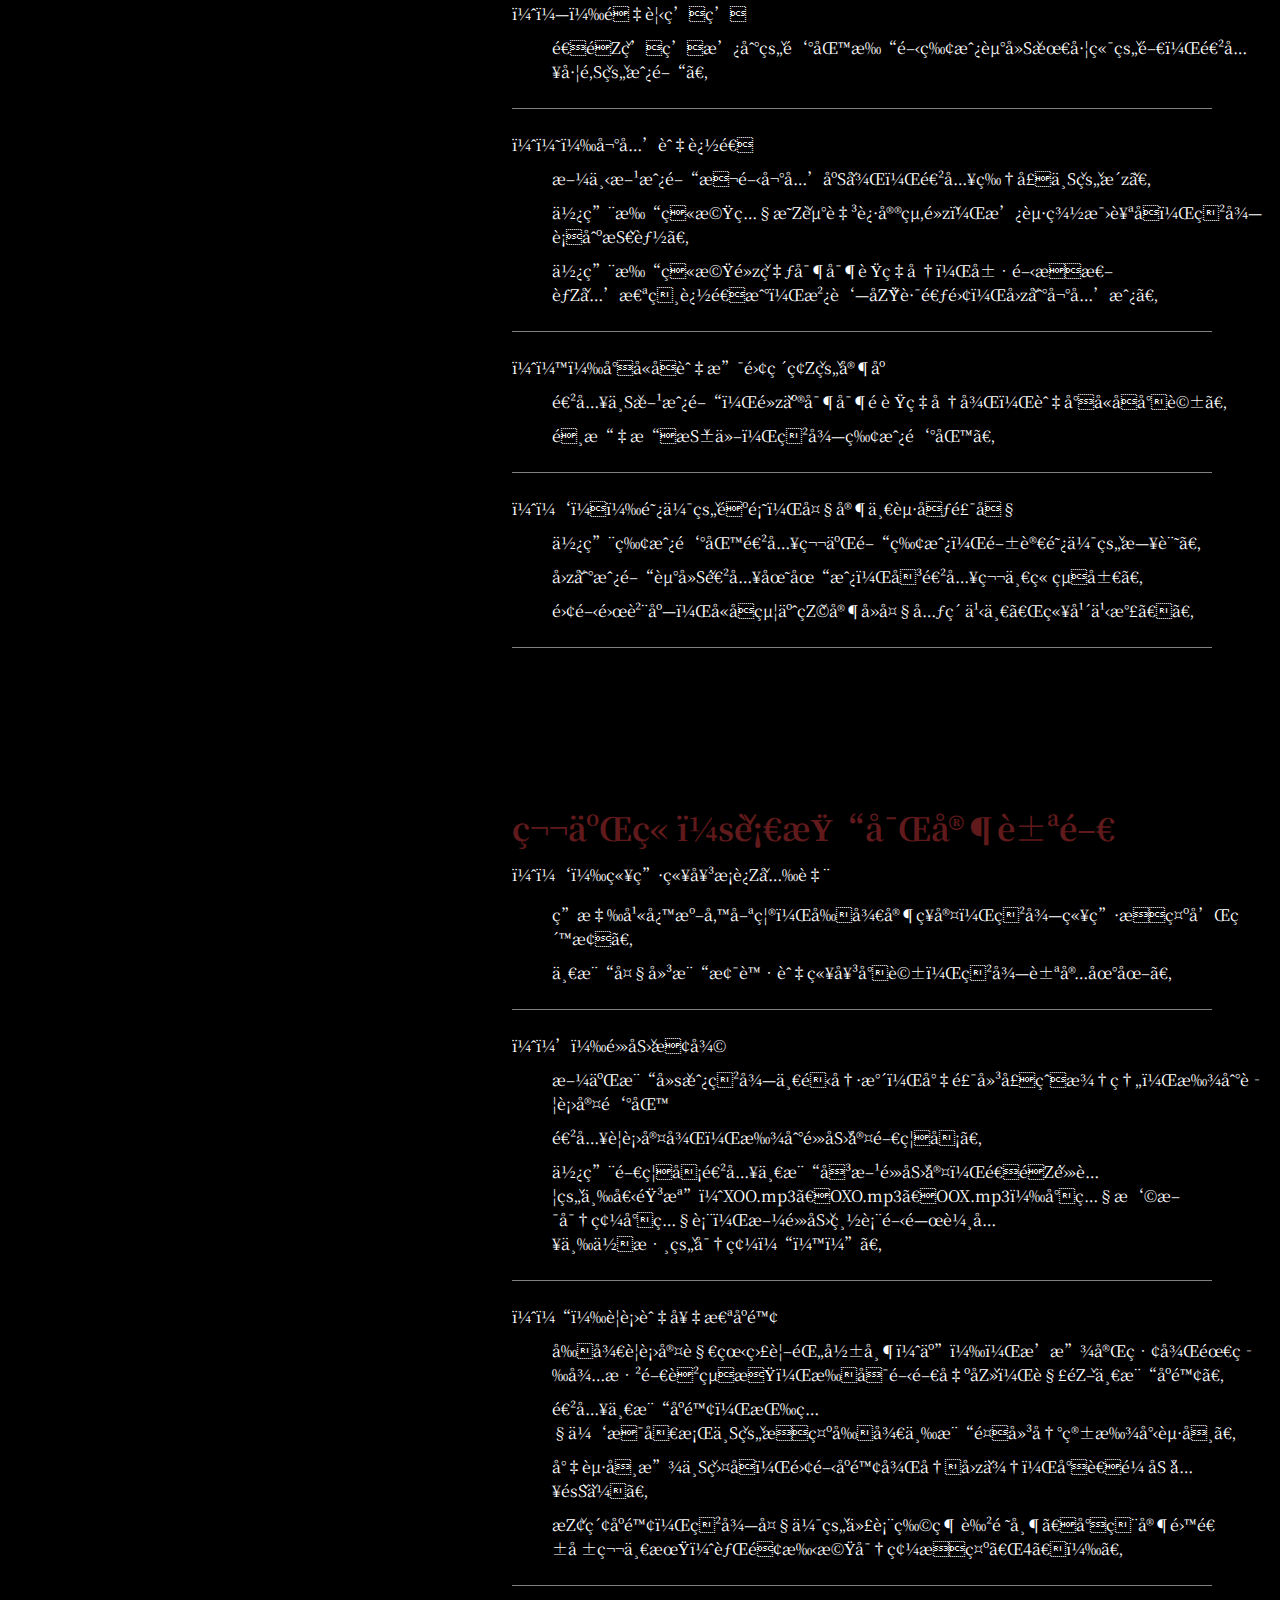
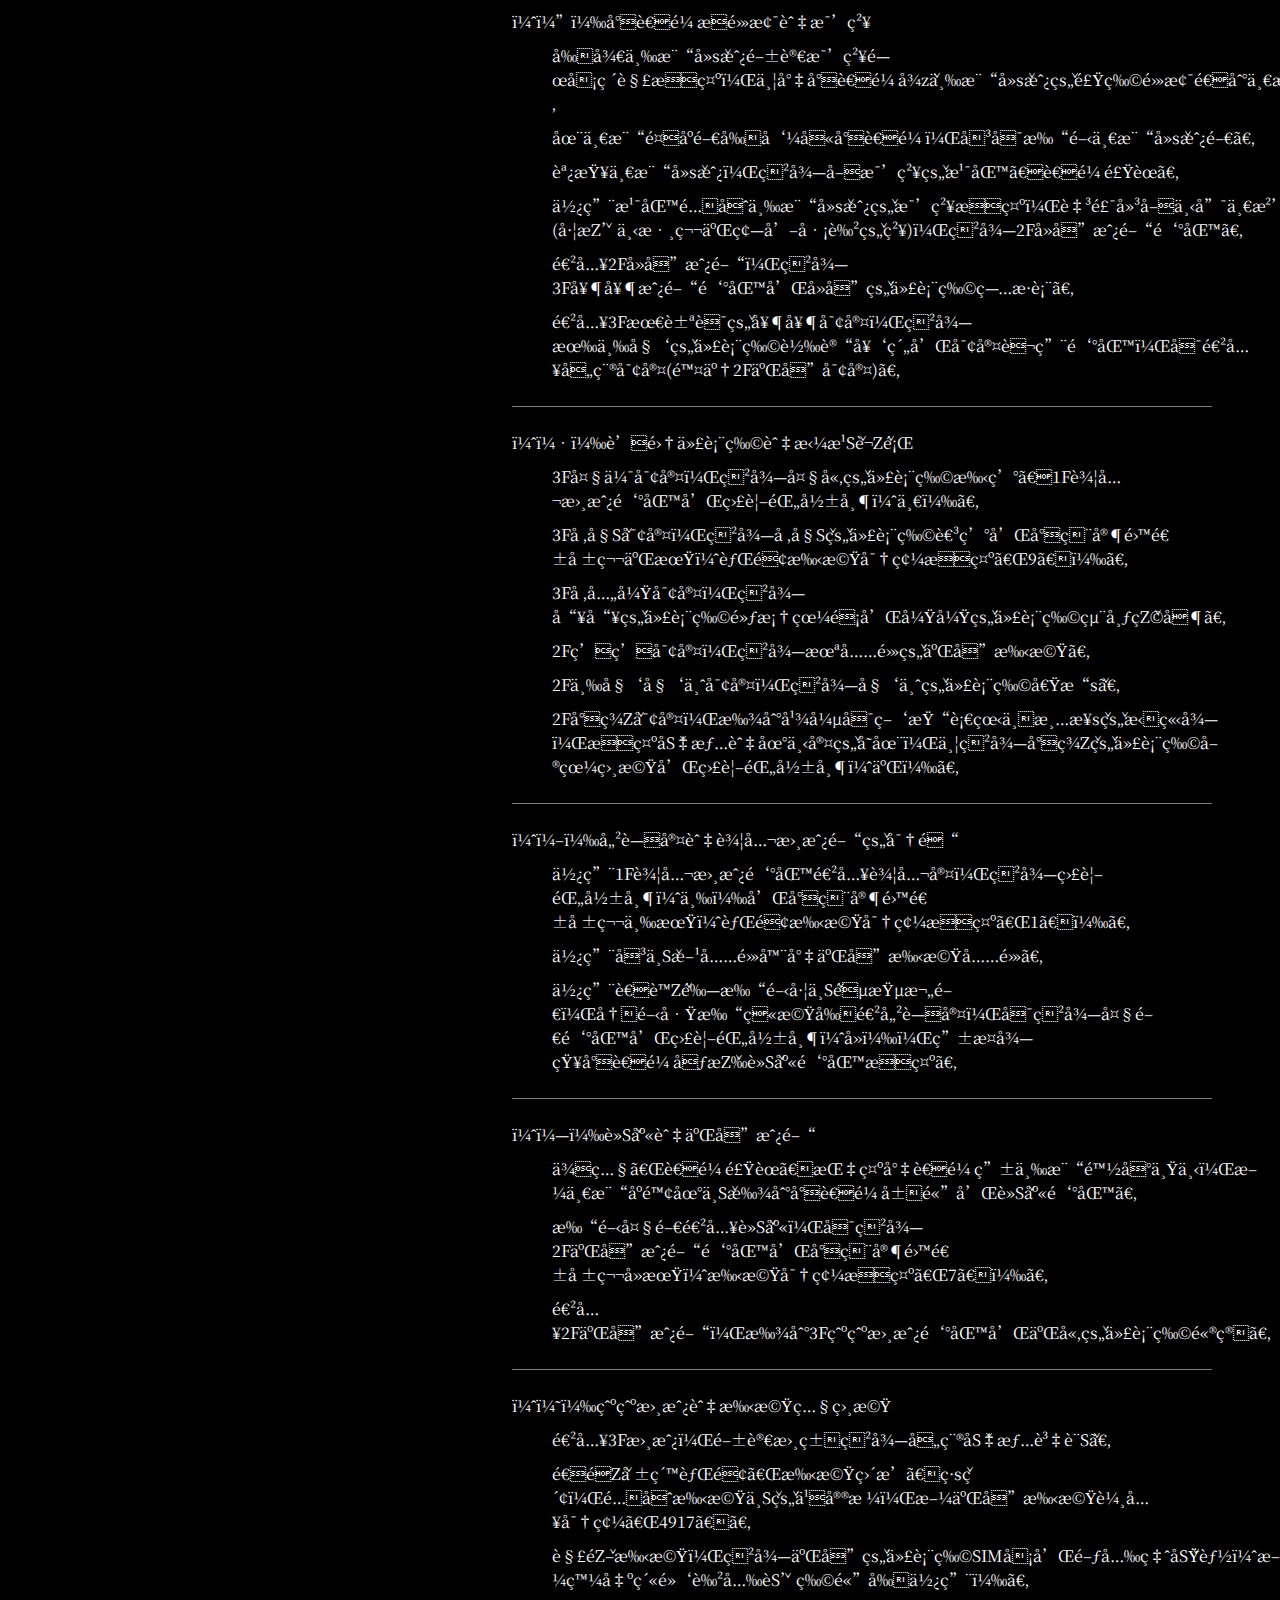
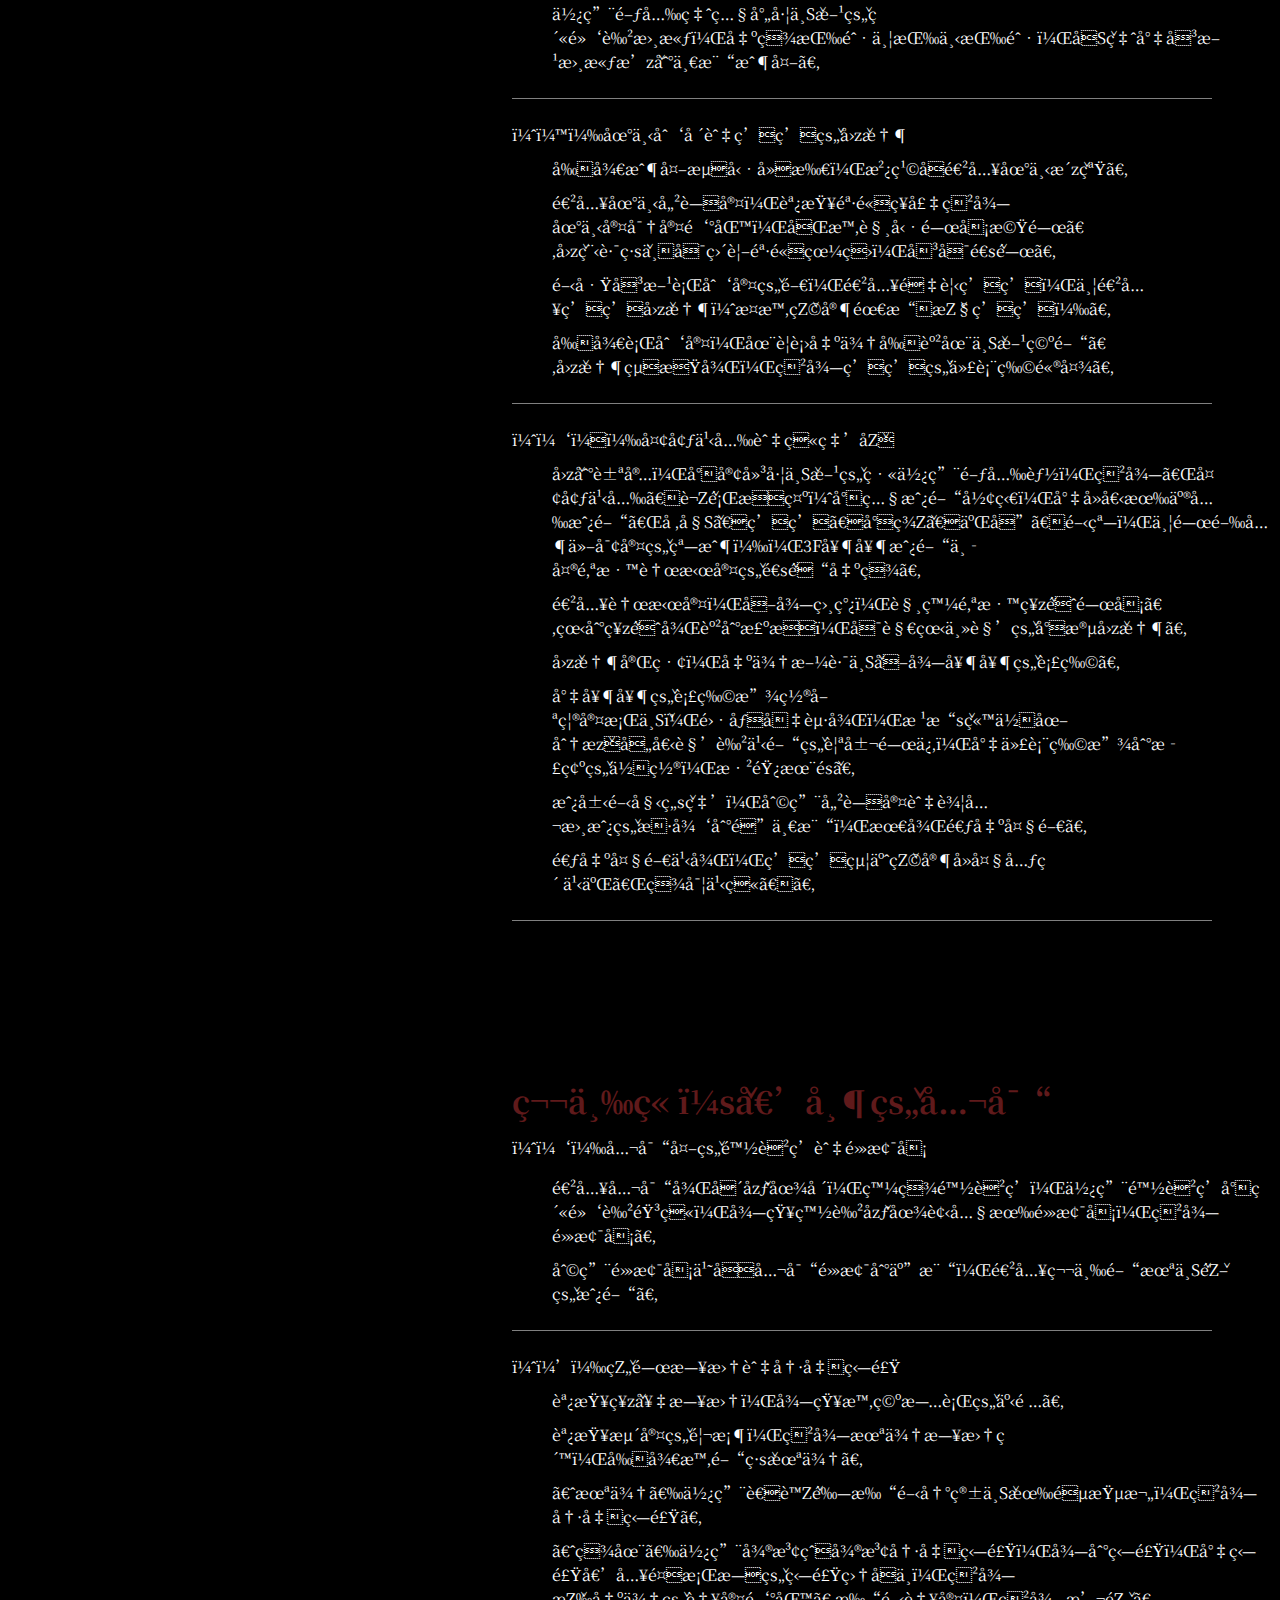
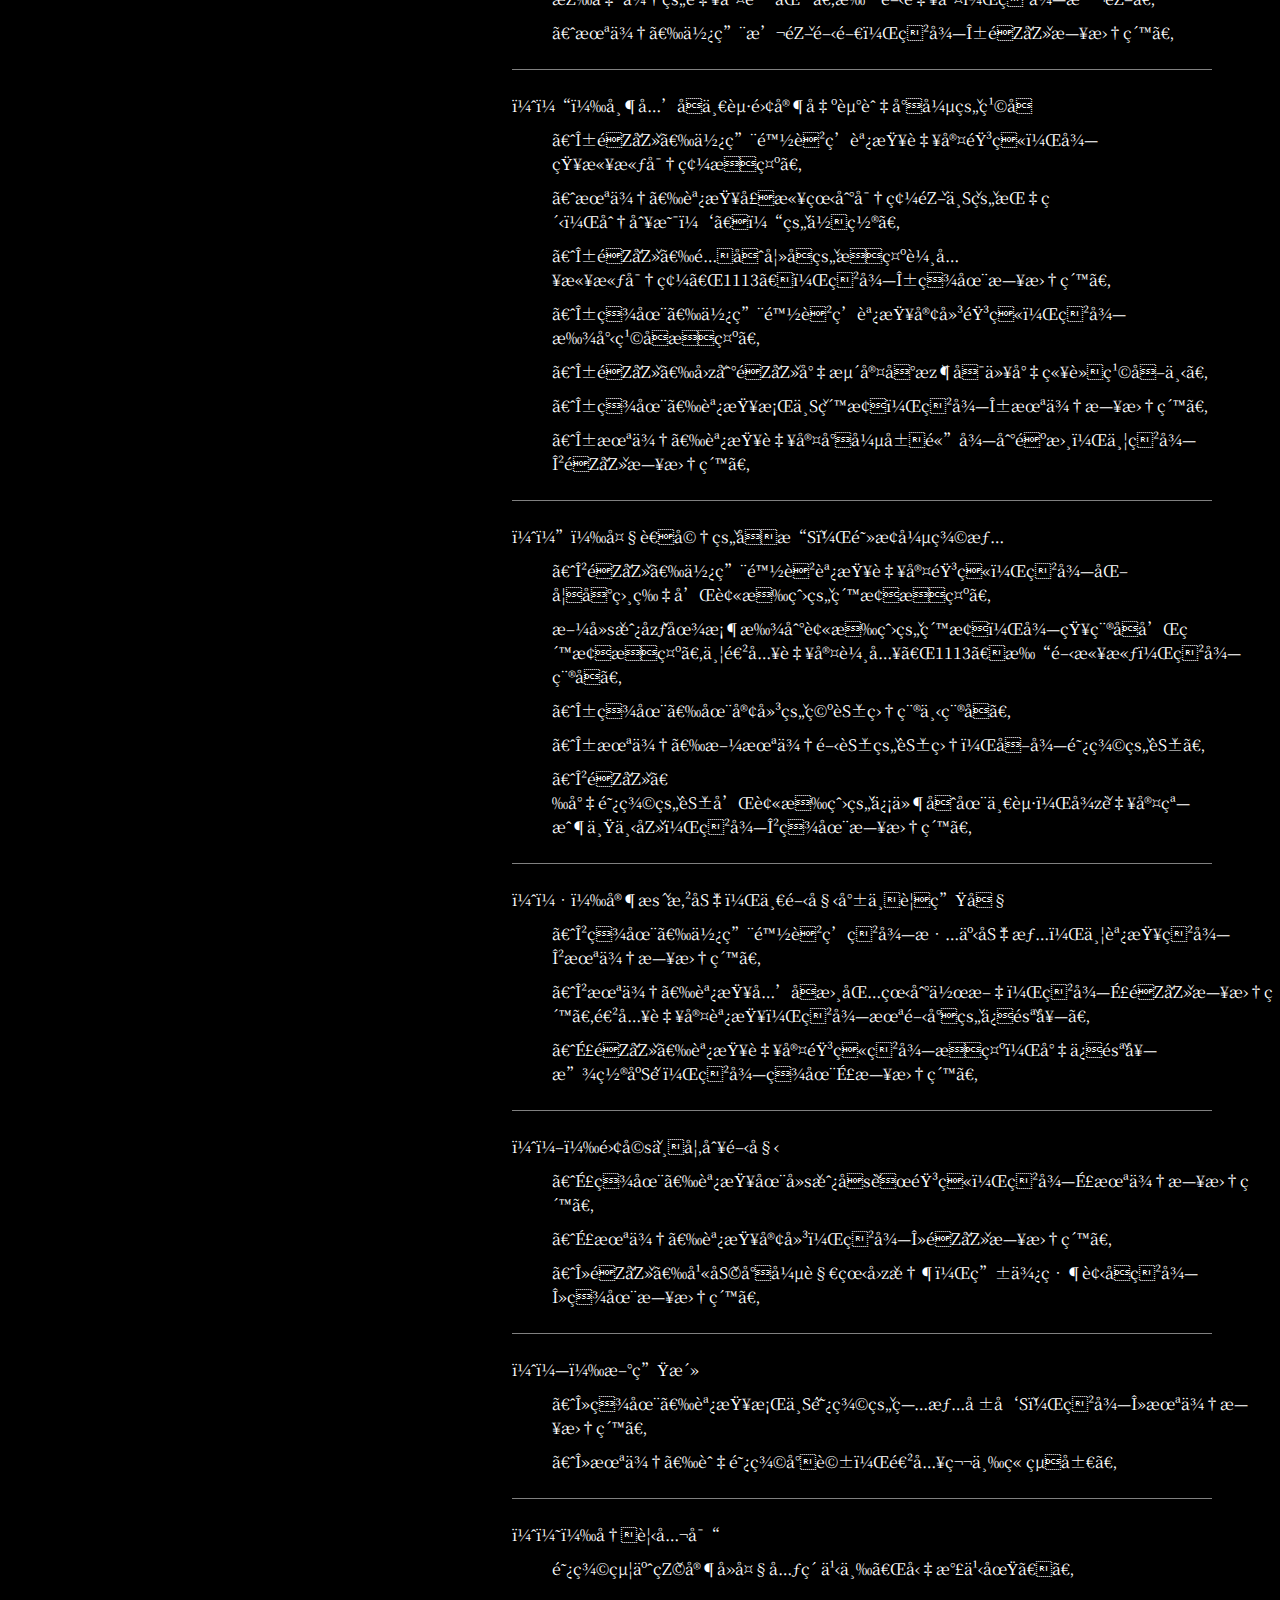
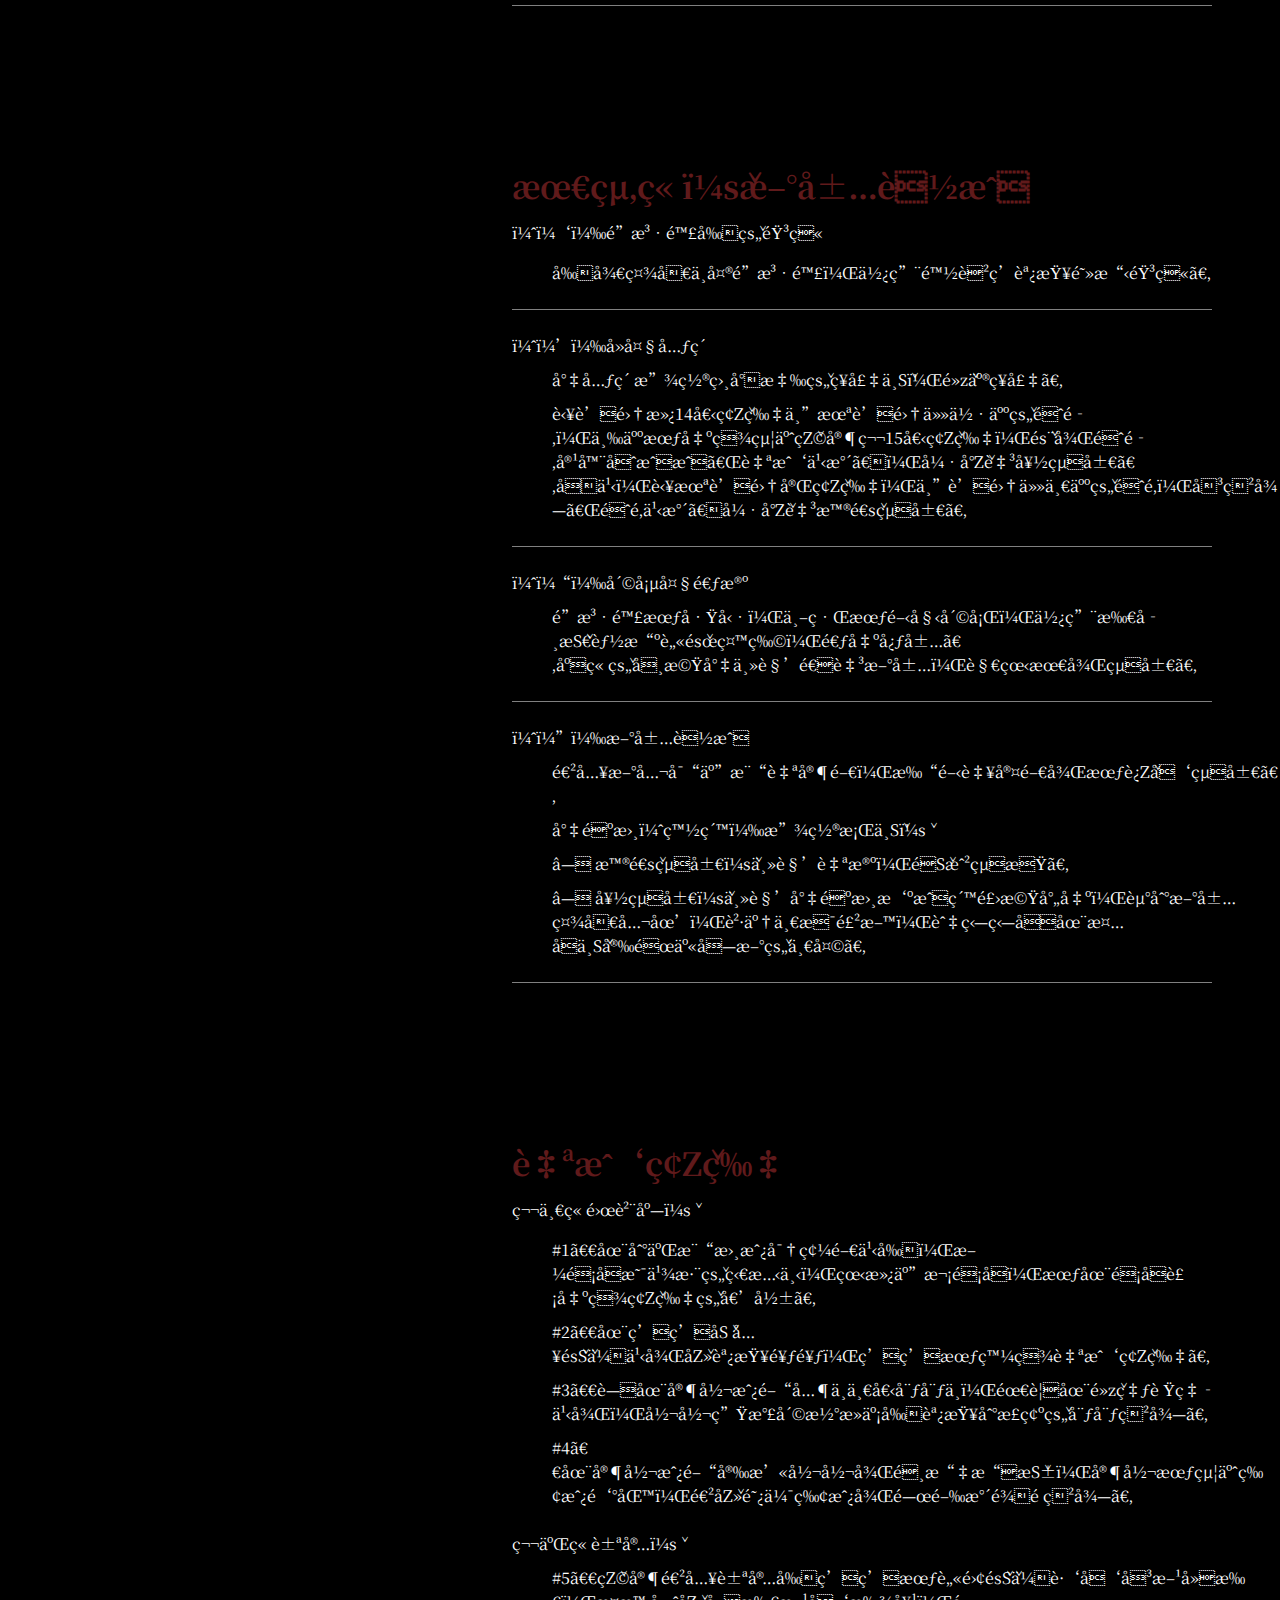
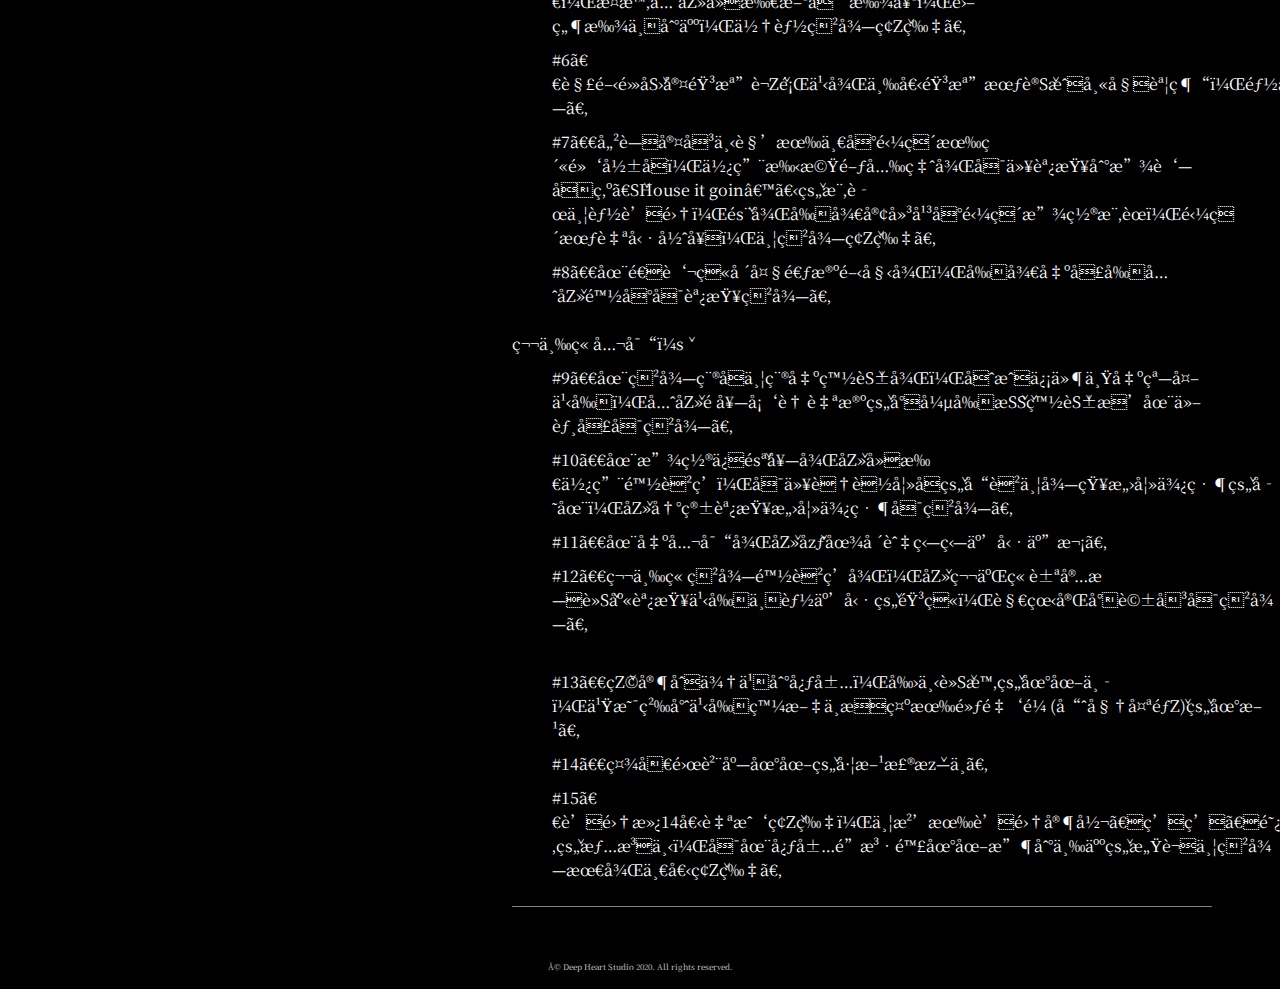
<file: walkthrough.html>
<!DOCTYPE html>
<html lang="en">
<head>
<!-- Global site tag (gtag.js) - Google Analytics -->
<script async src="https://www.googletagmanager.com/gtag/js?id=UA-163672772-1"></script>
<script>
  window.dataLayer = window.dataLayer || [];
  function gtag(){dataLayer.push(arguments);}
  gtag('js', new Date());

  gtag('config', 'UA-163672772-1');
</script>
<!-- Google Tag Manager -->
  <script>(function(w,d,s,l,i){w[l]=w[l]||[];w[l].push({'gtm.start':
    new Date().getTime(),event:'gtm.js'});var f=d.getElementsByTagName(s)[0],
    j=d.createElement(s),dl=l!='dataLayer'?'&l='+l:'';j.async=true;j.src=
    'https://www.googletagmanager.com/gtm.js?id='+i+dl;f.parentNode.insertBefore(j,f);
    })(window,document,'script','dataLayer','GTM-5FDKKN7');</script>
<!-- End Google Tag Manager -->

    <meta charset="zh-Hant-TW">
    <title>The Houses</title>
    <meta name="viewport" content="width=device-width, initial-scale=1">
    <link href="https://fonts.googleapis.com/css?family=Noto+Serif+TC:500,700&display=swap&subset=chinese-traditional" rel="stylesheet">
    <link rel="stylesheet" href="https://maxcdn.bootstrapcdn.com/bootstrap/4.0.0/css/bootstrap.min.css" integrity="sha384-Gn5384xqQ1aoWXA+058RXPxPg6fy4IWvTNh0E263XmFcJlSAwiGgFAW/dAiS6JXm" crossorigin="anonymous">
    <link rel="shortcut icon" type="image/png" href="img/icon-compressor.png"/>
    <link rel="stylesheet" href="style.css">
    <link rel="stylesheet" href="walkthrough.css">
</head>
<body>
<!-- Google Tag Manager (noscript) -->
<noscript><iframe src="https://www.googletagmanager.com/ns.html?id=GTM-5FDKKN7"
    height="0" width="0" style="display:none;visibility:hidden"></iframe></noscript>
<!-- End Google Tag Manager (noscript) -->
<header>
        <input type="checkbox" id="toggler">
        <label for="toggler">
        <div class="menu_container">
            <span></span>
            <span></span>
            <span></span>
        </div>
    
        <div class="dp_nav_items">
            <ol>
                <a class="menu_word" href="index">首頁</a>
            </ol>
            <ol>
                <a class="menu_word" href="game">遊戲介紹</a>
            </ol>
            <ol>
                <a class="menu_game_word" href="game">> 故事劇情</a>
            </ol>
            <ol>
                <a class="menu_game_word" href="game#menu_houses">> 三大凶宅</a>
            </ol>
            <ol>
                <a class="menu_game_word" href="game#menu_highlight">> 遊玩畫面</a>
            </ol>
            <ol>
                <a class="menu_game_word" href="game#menu_music">> 原創音樂</a>
            </ol>
            <ol>
                <a class="menu_word" href="walkthrough">遊玩攻略</a>
            </ol>
            <ol>
                <a class="menu_word" href="about">關於我們</a>
            </ol>
            <ol>
                <a class="menu_word" href="download">下載連結</a>
            </ol>
            <ol>
                <a class="menu_word" target="_blank" href="https://docs.google.com/forms/d/e/1FAIpQLSf8hVUG-_0Tgwav4AlAI18WZKKPrNbaA8s5KQtJuCxEFbssJw/viewform">Bug 回報區</a>
            </ol>
            <ol>
                <a class="menu_word" target="_blank" href="https://docs.google.com/forms/d/e/1FAIpQLSea0p4MkqzOjicZ3WIPslK93ObMQdlZqTNvnplE7BnUQj4Hfg/viewform">遊戲回饋單</a>
            </ol>
            <a target="_blank" href="https://www.facebook.com/thehouses2020/"><img class="dp_facebook" src="img/dp_facebook-compressor.png" alt="facebook fanpage" /></a>
            <a target="_blank" href="mailto:studiodpgame50@gmail.com"><img class="dp_email" src="img/dp_email-compressor.png" alt="email" /></a>
            <a target="_blank" href="https://www.youtube.com/channel/UCaNZuQ1gd_m9Zpb_nmGh_Ww"><img class="dp_yt" src="img/dp_yt-compressor.png" alt="youtube" /></a>
        </div>
        </label>
</header>
    
    <div id="menu_walkthrough">

        <div>
            <img class="title_pic" src="img/title/walkthrough-compressor.png" alt="walkthrough"/>
        </div>

            <div class="wt_nav">

            <ul class="nav flex-column">
                <li class="nav-item">
                  <a class="nav-link active" href="walkthrough#ch1">◩　第一章</a>
                </li>
                <li class="nav-item">
                  <a class="nav-link" href="walkthrough.html#ch2">◩　第二章</a>
                </li>
                <li class="nav-item">
                  <a class="nav-link" href="walkthrough#ch3">◩　第三章</a>
                </li>
                <li class="nav-item">
                    <a class="nav-link" href="walkthrough#ch4">◩　最終章</a>
                </li>
                <li class="nav-item">
                    <a class="nav-link" href="walkthrough#me">◩　自我碎片</a>
                </li>
              </ul>
            </div>

            <div class="wt_nav_phone">

                <ul class="nav">
                    <li class="nav-item">
                      <a class="nav-link active" style="color: rgba(255, 255, 255, 0.7)" href="walkthrough#ch1">CH1</a>
                    </li>
                    <li class="nav-item">
                      <a class="nav-link" style="color: rgba(255, 255, 255, 0.7)" href="walkthrough.html#ch2">CH2</a>
                    </li>
                    <li class="nav-item">
                      <a class="nav-link" style="color: rgba(255, 255, 255, 0.7)" href="walkthrough#ch3">CH3</a>
                    </li>
                    <li class="nav-item">
                        <a class="nav-link" style="color: rgba(255, 255, 255, 0.7)" href="walkthrough#ch4">CH4</a>
                    </li>
                    <li class="nav-item">
                        <a class="nav-link" style="color: rgba(255, 255, 255, 0.7)" href="walkthrough#me">自我碎片</a>
                    </li>
                  </ul>
                </div>

    <div id="ch1">
        
        <h2>第一章：被詛咒的雜貨店</h2>
        <p></p>
        <p>
        （１）雜貨店門與會堂<br>
        <ol>使用打火機，將地上撿起的棉線裝在佛像的頭上，點火照明，進入拱門。</ol>
        <ol>在廚房找到碗，並閱讀書本獲得線索「已逝之人不宜用雙」。</ol>
        <ol>將碗放入會堂左二唯一雙數碗筷的桌上空位，打開會堂前右側的門。</ol>
        <br>
        <div class="walkthrough_line"></div>
        <br>
        （２）浴室鬼<br>
        <ol>探索浴室，打開洗手台上的小型櫥櫃找到小鑰匙。</ol>
        <ol>調查浴缸，選擇伸手進去後，並選擇繼續撈，獲得剪刀。</ol>
        <br>
        <div class="walkthrough_line"></div>
        <br>
        （３）神奇棉花與它的食物<br>
        <ol>往右邊進入庭院，與白色棉花對話，取得食物線索。</ol>
        <ol>回到廚房，使用小鑰匙進入後方原本上鎖的小房間，拿取較輕的骨灰罈。</ol>
        <ol>進入浴室將骨灰罈對著馬桶使用，獲得裝滿的肥料。</ol>
        <ol>將肥料餵食棉花，待白色棉花睡著之後，使用剪刀剪斷白色棉花，獲得白色棉花的枝條。</ol>
        <br>
        <div class="walkthrough_line"></div>
        <br>
        （４）毒氣室與禁止鬼魂進入的二樓<br>
        <ol>跟隨血腳印進入毒氣室，十步以內將白色棉花枝條插入毒氣房裏面的花瓶。</ol>
        <ol>調查地板圖畫，發現紅色妖魔的手上有老虎鉗。</ol>
        <ol>回到會堂，從妖魔身上獲得老虎鉗。使用老虎鉗後剪開樓梯鐵門，進入二樓。</ol>
        <br>
        <div class="walkthrough_line"></div>
        <br>
        （５）	阿伯書房與陽間的人類<br>
        <ol>於二樓走廊獲得空的墨水瓶，使用墨水瓶接住左方滴黑色墨水的畫，獲得黑色墨水。</ol>
        <ol>調查右方房間，獲得輸入顏色密碼（紅★+藍★)＊綠★＝？</ol>
        <ol>進入左方走廊，第三間牢房用血寫著DIE，右邊鏡反射DIE獲得★＝３１０</ol>
        <ol>使用黑墨水灑到毒氣室孫子的畫上，獲得★＝４。</ol>
        <ol>進入浴室照鏡子，看見鬼身上藍色數字２５２，鏡子反射獲得★＝５２５。</ol>
        <ol>輸入答案３３４０後，書房門開啟。</ol>
        <br>
        <div class="walkthrough_line"></div>
        <br>
        （６）阿伯的書房，那些過往<br>
        <ol>在書房獲得蒐集靈魂的靈魂容器。</ol>
        <br>
        （７）遇見璐璐<br>
        <ol>透過璐璐撿到的鑰匙打開牢房走廊最左端的門，進入左邊的房間。</ol>
        <br>
        <div class="walkthrough_line"></div>
        <br>
        （８）嬰兒與追逐<br>
        <ol>於下方房間搬開嬰兒床後，進入牆壁上的洞。</ol>
        <ol>使用打火機照明走至迷宮終點，撿起羽毛襪子，獲得衝刺技能。</ol>
        <ol>使用打火機點燃寶寶蠟燭堆，展開恐怖胎兒怪獸追逐戰，沿著原路逃離，回到嬰兒房。</ol>
        <br>
        <div class="walkthrough_line"></div>
        <br>
        （９）小孫子與支離破碎的家庭<br>
        <ol>進入上方房間，點亮寶寶頭蠟燭堆後，與小孫子對話。</ol>
        <ol>選擇擁抱他，獲得牢房鑰匙。</ol>
        <br>
        <div class="walkthrough_line"></div>
        <br>
        （１０）阿伯的遺願，大家一起吃飯吧<br>
        <ol>使用牢房鑰匙進入第二間牢房，閱讀阿伯的日記。</ol>
        <ol>回到房間走廊進入團圓房，即進入第一章結局。</ol>
        <ol>離開雜貨店，孫子給予玩家四大元素之一「童年之氣」。</ol>
        <br>
        <div class="walkthrough_line"></div>
        <br>
    </p>

    </div>

    <div id="ch2">
        <h2>第二章：血染富家豪門</h2>
        <p></p>
        <p>
            （１）童男童女歡迎光臨<br>
            <ol>答應幫忙準備喪禮，前往家祭室，獲得童男提示和紙條。</ol>
            <ol>一樓大廳樓梯處與童女對話，獲得豪宅地圖。</ol>
            <br>
            <div class="walkthrough_line"></div>
            <br>
            （２）電力恢復<br>
            <ol>於二樓廚房獲得一鍋冷水，將飯廳壁爐澆熄，找到警衛室鑰匙</ol>
            <ol>進入警衛室後，找到電力室門禁卡。</ol>
            <ol>使用門禁卡進入一樓右方電力室，透過電腦的三個音檔（XOO.mp3、OXO.mp3、OOX.mp3）對照摩斯密碼對照表，於電力總表開關輸入三位數的密碼３９４。</ol>
            <br>
            <div class="walkthrough_line"></div>
            <br>
            （３）警衛與奇怪庭院<br>
            <ol>前往警衛室觀看監視錄影帶（五），播放完畢後需等待敲門聲結束，才可開門出去，解鎖一樓庭院。</ol>
            <ol>進入一樓庭院，按照休息區桌上的提示前往三樓餐廳冰箱找尋起司。</ol>
            <ol>將起司放上盤子，離開庭院後再回來，小老鼠加入隊伍。</ol>
            <ol>探索庭院，獲得大伯的代表物綠色領帶、小獨家雙週報第一期（背面手機密碼提示「4」）。</ol>
            <br>
            <div class="walkthrough_line"></div>
            <br>
            （４）小老鼠搭電梯與毒粥<br>
            <ol>前往三樓廚房閱讀毒粥關卡破解提示，並將小老鼠從三樓廚房的食物電梯送到一樓。</ol>
            <ol>在一樓餐庭門前呼叫小老鼠，即可打開一樓廚房門。</ol>
            <ol>調查一樓廚房，獲得喝毒粥的湯匙、老鼠食譜。</ol>
            <ol>使用湯匙配合三樓廚房的毒粥提示，至飯廳喝下唯一沒有毒的粥(左排下數第二碗咖啡色的粥)，獲得2F四叔房間鑰匙。</ol>
            <ol>進入2F四叔房間，獲得3F奶奶房間鑰匙和四叔的代表物病歷表。</ol>
            <ol>進入3F最豪華的奶奶寢室，獲得有三姑的代表物轉讓契約和寢室萬用鑰匙，可進入各種寢室(除了2F二叔寢室)。</ol>
            <br>
            <div class="walkthrough_line"></div>
            <br>
            （５）蒐集代表物與拼湊謎題<br>
            <ol>3F大伯寢室，獲得大嫂的代表物手環、1F辦公書房鑰匙和監視錄影帶（一）。</ol>
            <ol>3F堂姊寢室，獲得堂姊的代表物耳環和小獨家雙週報第二期（背面手機密碼提示「9」）。</ol>
            <ol>3F堂兄弟寢室，獲得哥哥的代表物黃框眼鏡和弟弟的代表物絨布玩偶。</ol>
            <ol>2F璐璐寢室，獲得未充電的二叔手機。</ol>
            <ol>2F三姑姑丈寢室，獲得姑丈的代表物借據。</ol>
            <ol>2F小美寢室，找到幾張可疑染血看不清楚的拍立得，提示劇情與地下室的存在，並獲得小美的代表物單眼相機和監視錄影帶（二）。</ol>
            <br>
            <div class="walkthrough_line"></div>
            <br>
            （６）儲藏室與辦公書房間的密道<br>
            <ol>使用1F辦公書房鑰匙進入辦公室，獲得監視錄影帶（三）和小獨家雙週報第三期（背面手機密碼提示「1」）。</ol>
            <ol>使用右上方充電器將二叔手機充電。</ol>
            <ol>使用老虎鉗打開左上鐵柵欄門，再開啟打火機前進儲藏室，可獲得大門鑰匙和監視錄影帶（四），由此得知小老鼠吃掉車庫鑰匙提示。</ol>
            <br>
            <div class="walkthrough_line"></div>
            <br>
            （７）車庫與二叔房間<br>
            <ol>依照「老鼠食譜」指示將老鼠由三樓陽台丟下，於一樓庭院地上找到小老鼠屍體和車庫鑰匙。</ol>
            <ol>打開大門進入車庫，可獲得2F二叔房間鑰匙和小獨家雙週報第四期（手機密碼提示「7」）。</ol>
            <ol>進入2F二叔房間，找到3F爺爺書房鑰匙和二嫂的代表物髮箍。</ol>
            <br>
            <div class="walkthrough_line"></div>
            <br>
            （８）爺爺書房與手機照相機<br>
            <ol>進入3F書房，閱讀書籍獲得各種劇情資訊。</ol>
            <ol>透過報紙背面「手機直播」線索，配合手機上的九宮格，於二叔手機輸入密碼「4917」。</ol>
            <ol>解鎖手機，獲得二叔的代表物SIM卡和閃光燈功能（於發出紫黑色光芒物體前使用）。</ol>
            <ol>使用閃光燈照射左上方的紫黑色書櫃，出現按鈕並按下按鈕，吊燈將右方書櫃撞到一樓戶外。</ol>
            <br>
            <div class="walkthrough_line"></div>
            <br>
            （９）地下刑場與璐璐的回憶<br>
            <ol>前往戶外流動廁所，沿繩子進入地下洞窟。</ol>
            <ol>進入地下儲藏室，調查骷髏祭壇獲得地下室密室鑰匙，同時觸動關卡機關。回程路線不可直視骷髏眼睛，即可通關。</ol>
            <ol>開啟右方行刑室的門，進入遇見璐璐，並進入璐璐回憶（此時玩家需操控璐璐）。</ol>
            <ol>前往行刑室，在警衛出來前躲在上方空間。回憶結束後，獲得璐璐的代表物髮夾。</ol>
            <br>
            <div class="walkthrough_line"></div>
            <br>
            （１０）夢境之光與火燒厝<br>
            <ol>回到豪宅，對客廳左上方的畫使用閃光能，獲得「夢境之光」謎題提示（對照房間形狀，將四個有亮光房間「堂姊、璐璐、小美、二叔」開窗，並關閉其他寢室的窗戶），3F奶奶房間中央邪教膜拜室的通道出現。</ol>
            <ol>進入膜拜室，取得相簿，觸發邪教神靈關卡。看到神靈後躲到棺材，可觀看主角的小段回憶。</ol>
            <ol>回憶完畢，出來於路上取得奶奶的衣物。</ol>
            <ol>將奶奶的衣物放置喪禮室桌上，雕像升起後，根據站位圖分析各個角色之間的親屬關係，將代表物放到正確的位置，敲響木魚。</ol>
            <ol>房屋開始焚燒，利用儲藏室與辦公書房的捷徑到達一樓，最後逃出大門。</ol>
            <ol>逃出大門之後，璐璐給予玩家四大元素之二「現實之火」。</ol>
            <br>
            <div class="walkthrough_line"></div>
            <br>
        </p>
    </div>

    <div id="ch3">
        <h2>第三章：倒帶的公寓</h2>
        <p></p>
        <p>
            （１）公寓外的陽聲筒與電梯卡<br>
            <ol>進入公寓後側垃圾場，發現陽聲筒，使用陽聲筒對紫黑色音火，得知白色垃圾袋內有電梯卡，獲得電梯卡。</ol>
            <ol>利用電梯卡乘坐公寓電梯到五樓，進入第三間未上鎖的房間。</ol>
            <br>
            <div class="walkthrough_line"></div>
            <br>
            （２）玄關日曆與冷凍狗食<br>
            <ol>調查神奇日曆，得知時空旅行的事項。</ol>
            <ol>調查浴室的馬桶，獲得未來日曆紙，前往時間線未來。</ol>
            <ol>〈未來〉使用老虎鉗打開冰箱上有鐵柵欄，獲得冷凍狗食。</ol>
            <ol>〈現在〉使用微波爐微波冷凍狗食，得到狗食，將狗食倒入餐桌旁的狗食盆子中，獲得掉出來的臥室鑰匙。打開臥室，獲得撬鎖。</ol>
            <ol>〈未來〉使用撬鎖開門，獲得α過去日曆紙。</ol>
            <br>
            <div class="walkthrough_line"></div>
            <br>
            （３）帶兒子一起離家出走與小張的繩子<br>
            <ol>〈α過去〉使用陽聲筒調查臥室音火，得知櫥櫃密碼提示。</ol>
            <ol>〈未來〉調查壁櫥看到密碼鎖上的指紋，分別是１、３的位置。</ol>
            <ol>〈α過去〉配合妻子的提示輸入櫥櫃密碼「1113」，獲得α現在日曆紙。</ol>
            <ol>〈α現在〉使用陽聲筒調查客廳音火，獲得找尋繩子提示。</ol>
            <ol>〈α過去〉回到過去將浴室台架可以將童軍繩取下。</ol>
            <ol>〈α現在〉調查桌上紙條，獲得α未來日曆紙。</ol>
            <ol>〈α未來〉調查臥室小張屍體得到遺書，並獲得β過去日曆紙。</ol>
            <br>
            <div class="walkthrough_line"></div>
            <br>
            （４）大老婆的反擊，阻止張義情<br>
            <ol>〈β過去〉使用陽聲調查臥室音火，獲得化妝台相片和被揉爛的紙條提示。</ol>
            <ol>於廚房垃圾桶找到被揉爛的紙條，得知種子和紙條提示。並進入臥室輸入「1113」打開櫥櫃，獲得種子。</ol>
            <ol>〈α現在〉在客廳的空花盆種下種子。</ol>
            <ol>〈α未來〉於未來開花的花盆，取得阿義的花。</ol>
            <ol>〈β過去〉將阿義的花和被揉爛的信件合在一起，從臥室窗戶丟下去，獲得β現在日曆紙。</ol>
            <br>
            <div class="walkthrough_line"></div>
            <br>
            （５）家暴悲劇，一開始就不要生吧<br>
            <ol>〈β現在〉使用陽聲筒獲得故事劇情，並調查獲得β未來日曆紙。</ol>
            <ol>〈β未來〉調查兒子書包看到作文，獲得ɣ過去日曆紙。進入臥室調查，獲得未開封的保險套。</ol>
            <ol>〈ɣ過去〉調查臥室音火獲得提示，將保險套放置床頭，獲得現在ɣ日曆紙。</ol>
            <br>
            <div class="walkthrough_line"></div>
            <br>
            （６）離婚不如別開始<br>
            <ol>〈ɣ現在〉調查在廚房做菜音火，獲得ɣ未來日曆紙。</ol>
            <ol>〈ɣ未來〉調查客廳，獲得λ過去日曆紙。</ol>
            <ol>〈λ過去〉幫助小張觀看回憶，由便當袋子獲得λ現在日曆紙。</ol>
            <br>
            <div class="walkthrough_line"></div>
            <br>
            （７）新生活<br>
            <ol>〈λ現在〉調查桌上阿義的病情報告，獲得λ未來日曆紙。</ol>
            <ol>〈λ未來〉與阿義對話，進入第三章結局。</ol>
            <br>
            <div class="walkthrough_line"></div>
            <br>
            （８）再見公寓<br>
            <ol>阿義給予玩家四大元素之三「勇氣之土」。</ol>
            <br>
            <div class="walkthrough_line"></div>
            <br>
            
        </p>
    </div>

    <div id="ch4">
        <h2>最終章：新居落成</h2>
        <p></p>
        <p>
            （１）魔法陣前的音火<br>
            <ol>前往社區中央魔法陣，使用陽聲筒調查阻擋音火。</ol>
            <br>
            <div class="walkthrough_line"></div>
            <br>
            （２）四大元素<br>
            <ol>將元素放置相對應的祭壇上，點亮祭壇。</ol>
            <ol>若蒐集滿14個碎片且未蒐集任何人的靈魂，三人會出現給予玩家第15個碎片，隨後靈魂容器合成成「自我之水」，引導至好結局。反之，若未蒐集完碎片，且蒐集任一人的靈魂，即獲得「靈魂之水」引導至普通結局。</ol>
            <br>
            <div class="walkthrough_line"></div>
            <br>
            （３）崩塵大逃殺<br>
            <ol>魔法陣會啟動，世界會開始崩塌，使用所學技能擺脫障礙物，逃出心居。序章的司機將主角送至新居，觀看最後結局。</ol>
            <br>
            <div class="walkthrough_line"></div>
            <br>
            （４）新居落成<br>
            <ol>進入新公寓五樓自家門，打開臥室門後會迎向結局。</ol>
            <ol>將遺書（白紙）放置桌上：</ol>
            <ol>●	普通結局：主角自殺，遊戲結束。</ol>
            <ol>●	好結局：主角將遺書摺成紙飛機射出，走到新居社區公園，買了一杯飲料，與狗狗坐在椅子上安靜享受新的一天。</ol>
            <br>
            <div class="walkthrough_line"></div>
            <br>
            
        </p>
    </div>

    <div id="me">
        <h2>自我碎片</h2>
        <p></p>
        <p>
            第一章雜貨店：<br>
            <ol>#1　在到二樓書房密碼門之前，於鏡子是乾淨的狀態下，看滿五次鏡子，會在鏡子裡出現碎片的倒影。</ol>
            <ol>#2　在璐璐加入隊伍之後去調查饃饃，璐璐會發現自我碎片。</ol>
            <ol>#3　藏在家彬房間其中一個娃娃中，需要在點燃蠟燭之後，彬彬生氣崩潰死亡前調查到正確的娃娃獲得。</ol>
            <ol>#4　在家彬房間安撫彬彬後選擇擁抱，家彬會給予牢房鑰匙，進去阿伯牢房後關閉水龍頭獲得。</ol>
            <br>

            第二章豪宅：<br>
            <ol>#5　玩家進入豪宅前璐璐會脫離隊伍跑向右方廁所，此時先去廁所方向找她，雖然找不到人，但能獲得碎片。</ol>
            <ol>#6　解開電力室音檔謎題之後三個音檔會變成師姐誦經，都再聽過一次後可以獲得。</ol>
            <ol>#7　儲藏室右下角有一台鋼琴有紫黑影子，使用手機閃光燈後可以調查到放著名為《House it goin’》的樂譜並能蒐集，隨後前往客廳平台鋼琴放置樂譜，鋼琴會自動彈奏，並獲得碎片。</ol>
            <ol>#8　在送葬火場大逃殺開始後，前往出口前先去陽台可調查獲得。</ol>
            <br>

            第三章公寓：<br>
            <ol>#9　在獲得種子並種出白花後，合成信件丟出窗外之前，先去頭套塑膠自殺的小張前把白花插在他胸口可獲得。</ol>
            <ol>#10　在放置保險套後去廁所使用陽聲筒，可以聆聽妻子的哭聲並得知愛妻便當的存在，去冰箱調查愛妻便當可獲得。</ol>
            <ol>#11　在出公寓後去垃圾場與狗狗互動五次。</ol>
            <ol>#12　第三章獲得陽聲筒後，去第二章豪宅旁車庫調查之前不能互動的音火，觀看完對話即可獲得。</ol>
            <br>

            <ol>#13　玩家初來乍到心居，剛下車時的地圖中，也是粉專之前發文中提示有黃金鼠(哈姆太郎)的地方。</ol>
            <ol>#14　社區雜貨店地圖的左方森林中。</ol>
            <ol>#15　蒐集滿14個自我碎片，並沒有蒐集家彬、璐璐、阿義任何一人靈魂的情況下，可在心居魔法陣地圖收到三人的感謝並獲得最後一個碎片。</ol>
            <br>
            <div class="walkthrough_line"></div>
            <br>
            </p>
    </div>

    <footer>
        <p>© Deep Heart Studio 2020. All rights reserved.</p>   
    </footer>

    <script src="script.js"></script>

</body>
</file>
<file: style.css>
header {
    background-color: rgba(0, 0, 0, 0);
    height: 47px;
    padding: 0 20px;
    position: fixed;
    top: 0px;
    z-index:1;
}

#toggler {
    display: none;
}

.menu_container {
    display: block;
    width: 25px;
    height: 20px;
    position: relative;
    top: 20px;
}

.menu_container span {
    display: block;
    height: 2px;
    background-color: #ffffff;
    position: relative;
    transition: all .2s ease-in-out;
    top: 0;
}

.menu_container span:nth-child(2) {
    margin-top: 7px;
}

.menu_container span:nth-child(3) {
    margin-top: 7px;
}

#toggler:checked+label .menu_container span:nth-child(1) {
    transform: rotate(45deg);
    top: 4.5px;
}

#toggler:checked+label .menu_container span:nth-child(2) {
    display: none;
}


#toggler:checked+label .menu_container span:nth-child(3) {
    transform: rotate(-45deg);
    top: -4.5px;
}

ol{
    margin: 10px 0 0 0px;
}

.dp_nav_items {
    background-color: rgb(0, 0, 0, 0.8);
    width: 230px;
    height: calc(100vh - 44px);
    color: #ffffff;
    position: absolute;
    top: 47px;
    left: 0;
    transform: scaleY(0);
    transition: all .3s ease-in-out;
    transform-origin: 50% 0;
}

#toggler:checked+label .dp_nav_items {
    transform: scaleY(1);
}

.menu_word {
    margin-left: 30px;
    font-size: 1em;
}

.menu_game_word {
    margin-left: 50px;
    font-size: 0.9em;
}

a:link {
    color: #ffffff;
    text-decoration: none;
}

a:visited {
    color: #ffffff;
}

a:hover {
    color: #ffffff;
    opacity: 0.5;
}

a:active {
    color: #ffffff;
}

.dp_facebook{
    width: 28px;
    height: 28px;
    margin-left: 80px;
    margin-top: 20px;
}

.dp_email{
    width: 28px;
    height: 28px;
    display: inline-block;
    position: relative;
    left: 10px;
    vertical-align: bottom;
}

.dp_yt{
    width: 28px;
    height: 28px;
    display: inline-block;
    position: relative;
    left: 20px;
    vertical-align: bottom;
}




@media screen and (max-width: 576px) {

    header{
        z-index:1;
    }
    
    .dp_nav_items {
        background-color: rgb(0, 0, 0);
        width: 100vh;
    }

    .menu_word {
        margin-left: 70px;
        font-size: 1em;
    }
    
    .menu_game_word {
        margin-left: 90px;
        font-size: 0.9em;
    }

    .dp_facebook{
        margin-left: 100px;
    }

}
</file>
<file: home.css>
body {
    background-color: black;
    background: url(' img/bg-compressor.png ') no-repeat center center fixed;
    background-size: cover;
    font-family: 'Noto Serif TC', serif;
    margin: 0;
    padding: 0;
    height: 100vh;
    position: relative;
}

#dp_word {
    color: #ffffff;
    right: 15%;
    top: 30%;
    font-size: 1em;
    animation: dp_upup 1s linear;
    display: block;
    position: absolute;
    transform: translateY(-15px);
}

@keyframes dp_upup {
    from {
        transform: translateY(0px);
    }

    to {
        transform: translateY(-15px);
    }
}

.dp_index_button{
    background-color: rgba(255,255,255,0.2);
    color: #ffffff;
    font-size: 0.8em;
    padding: 4px 15px;
    border-radius: 20px;
    border: 1px solid #ffffff;
    bottom: -25%;
    right: 0%;
    animation: dp_show 2s linear;
    position: absolute;
}

@keyframes dp_show {
    from {
        opacity: 0;
    }

    to {
        opacity: 1;
    }
}

.button {
    background-color: #ffffff;
  }
  
.button:hover {
    background-color: #ffffff;
    opacity: 0.5;
  }

.img_wrapper{
    position: absolute;
    bottom: 50px;
    width: 100%;
    z-index: -1;
}

.gif {
    width: 70%;
    height: 300px;
    display: block;
    margin: 0 auto;
}

footer {
    width: 100%;
    color: #ffffff;
    bottom: 5px;
    text-align: center;
    font-size: 0.5em;
    opacity: 0.8;
    position: absolute;
    display: block;
}
</file>
<file: home_phone.css>
@media screen and (max-width: 576px) {
    
    body {
        background: url(' img/bg_phone-compressor.png ') no-repeat inherit ;
    }

    #dp_word {
        right: 20px;
        top: auto;
        bottom: 100px;
        height: 100px;
        background-color: rgb(0,0,0,0);
    }

    #dp_word  p{
        margin: 7px;
        font-size: 14px;
    }
    
    .dp_index_button{
        padding: 3px 10px;
        bottom: -30%;
        right:5%;
    }

    .img_wrapper{
        position: absolute;
        top: 80px;
        width: 100%;
    }
    
    .gif {
        width: 90%;
        height: 180px;
        display: block;
        margin: 0 auto;
    }
    
    footer p{
        font-size: 10px;
    }

}
</file>
<file: about.css>
body {
    background-color: black;
    font-family: 'Noto Serif TC', serif;
    position: relative;
}

.title_pic {
    margin-left: 5%;
    width: 420px;
    height: 120px;
    opacity: 0.8;
}

#menu_about{
    margin-top: 50px;
}

.about_wrapper{
    margin-top: 50px;
    margin-bottom: 100px;
    display: flex;
    flex-wrap: wrap;
    justify-content: center;
}

#dp_about {
    flex: 0 1 300px;
    padding-top: 30px;
    margin-left: 30px;
    color: #ffffff;
}

.dp_about_word_phone{
    display: none;
}
    
.dp_about_word{  
    animation: about_upup 1s linear;
    transform: translateY(-15px);
}

@keyframes about_upup {
from {
    transform: translateY(0px);
}

to {
    transform: translateY(-15px);
}
}

.video-wrapper {
    height: 300px;
    width: 500px;
}
.video-wrapper > iframe {
    flex:0 1 580px;
    width:100%;
    height: 100%; 
}

.dp_logo{
    display:inline;
    width: 100px;
    height: 100px;
    animation: about_show 1s linear;
    margin-left: 500px;
}

footer {
    width: 100%;
    color: #ffffff;
    text-align: center;
    font-size: 0.5em;
    opacity: 0.8;
    margin-top: 30px;
    display: block;
}

@keyframes about_show {
    from {
        opacity: 0;
    }
    
    to {
        opacity: 1;
    }
    }


@media screen and (max-width: 576px) {
    

    .title_pic {
        padding-left: 5%;
        width: 300px;
        height: 100px;
    }

    
    .about_wrapper{
        display: flex;
        flex-direction: column;
        margin: 0;
    }
    
    #dp_about {
        color: #ffffff;
        margin: 0px 30px 0 30px;
    }

    .dp_about_word{
        display: none;
    }

    .dp_about_word_phone{
        display: block;
        font-size: 14px;
    }

    .video-wrapper{
        width: 100%;
    }
    
    .video-wrapper > iframe {
        padding-left: 0px;
        width:100%;
        height: 100%; 
    }

    
    .dp_logo{
      display: none;
    }

    footer p{
        margin-top: 0px;
        font-size: 10px;
    }


    }
</file>
<file: download.css>
body {
    background-color: black;
    font-family: 'Noto Serif TC', serif;
    position: relative;
}


h2 {
    font-weight: bold;
    color: rgb(96, 26, 27);
    display: inline;
}

.title_pic {
    margin-left: 5%;
    width: 420px;
    height: 120px;
    opacity: 0.8;
}


#menu_download {
    margin-top: 50px;
}

table {
    border-collapse: collapse;
    width: 55%;
    text-align: left;
    border: 1px solid rgb(255,255,255,0.2);
    margin-left: 140px;
    margin-top: 30px;
    color: #ffffff;
}
  
th {
    background-color: rgb(255,255,255,0.1);
    border: 1px solid rgb(255,255,255,0.2);
    height: 30px;
    padding-left: 10px;
}

td {
    border: 1px solid rgb(255,255,255,0.2);
    padding-left: 10px;
    height: 2em;
}

.td1{
    width: 20%;
}

.td2{
    width: 20%;
}

.copyright{
    color: #ffffff;
    margin: 30px 0 0 140px;
}

.copyright_phone{
    display: none;
}

.download_momo{
    right: 130px;
    width: 300px;
    height: 200px;
    opacity: 0.5;
    position: fixed;
}

.dp_button{
    background-color: rgba(0, 0, 0, 0);
    color: #ffffff;
    font-size: 12px;
    padding: 4px 15px;
    border-radius: 20px;
    border: 1.4px solid #ffffff;
    margin-right: 10px;
}

footer {
    width: 100%;
    color: #ffffff;
    text-align: center;
    font-size: 0.5em;
    opacity: 0.8;
    margin-top: 30px;
}


@media screen and (max-width: 576px) {
    h2 {
        margin-top: 10px;
        font-weight: bold;
        color: rgb(96, 26, 27);
        display: inline-block;
        font-size: 22px;
    }
    
    .title_pic {
        padding-left: 5%;
        width: 300px;
        height: 100px;
    }

    .download_momo{
        display: none;
    }

    .copyright{
       display: none;
    }
    
    .copyright_phone{
        display: block;
        color: #ffffff;
        margin: 30px 15px 0 15px;
        font-size: 14px;
    }

    table {
        margin-left: 20px;
        margin-top: 20px;
        width: 90%;
    }

    td {
        font-size: 0.8em;
    }
    
    .td1{
        font-size: 0.8em;
    }
    
    .td2{
        font-size: 0.8em;
    }

    .td1{
        width: 25%;
    }
    
    .td2{
        width: 25%;
    }

}
</file>
<file: game.css>
body {
    background-color: black;
    font-family: 'Noto Serif TC', serif;
    position: relative;
}

.title_pic {
    margin-left: 5%;
    width: 420px;
    height: 120px;
    opacity: 0.8;
}

#menu_story {
    margin-top: 50px;
}

#dp_story {
    color: #ffffff;
    margin: 3% 18% -5% 30%;
    animation: story_upup 1s linear;
    transform: translateY(-20px)
}

#dp_story p{
    text-align: justify;
}

@keyframes story_upup {
    from {
        transform: translateY(0px);
    }

    to {
        transform: translateY(-20px);
    }
}

.hill {
    width: 100%;
    height: 20%;
    animation: dp_hill 1s linear;
}

@keyframes dp_hill {
    from {
        opacity: 0;
    }

    to {
        opacity: 1;
    }
}

#menu_houses {
    margin-top: 30px;
}

h2 {
    font-weight: bold;
    color: rgb(96, 26, 27);
    display: inline;
}

.house {
    flex: 0 1 450px;
    width: 450px;
    height: 400px;
    margin-top: 20px;
}

.carousel-indicators{
    top: 460px;
}

.house_wapper{
    display: flex;
    flex-wrap: wrap;
    justify-content: center;
}

.house_content {
    flex: 0 1 450px;
    color: #ffffff;
    font-family: 'Noto Serif TC', serif;
    margin-top: 80px;
    padding: 0 20px;
}

.house_content_phone{
    display: none;
}

.house_title_pic {
    display: inline-block;
    width: 80px;
    height: 80px;
    margin-top: -20px;
    opacity: 0.5;
}

.house_content_pic {
    margin-left: 400px;
    width: 200px;
    height: 100px;
    opacity: 0.5;
}

#menu_highlight {
    margin-top: 120px;
}

.highlight_pic {
    width: 100vh;
    display: block;
    margin: auto;
}

#menu_music {
    margin-top: 110px;
}

.video-wrapper {
    height: 300px;
    width: 500px;
}
.video-wrapper > iframe {
    flex:0 1 580px;
    width:100%;
    height: 100%; 
}

#dp_music {
    color: #ffffff;
    height: 300px;
    display: flex;
    justify-content: center;
    flex-wrap: wrap;
    margin-top: 50px;
    margin-bottom: 110px;
    position: relative;
}

.music_word {
    margin: 50px;
    position: relative;
}

.music_word_phone{
    display: none;
}

.ghost {
    width: 200px;
    height: 180px;
    right:-100px;
    top: 100px;
    opacity: 0.3;
    position: absolute;
}

footer {
    width: 100%;
    color: #ffffff;
    text-align: center;
    font-size: 0.5em;
    opacity: 0.8;
    margin-top: 30px;
}
</file>
<file: game_phone.css>
@media screen and (max-width: 576px) {

    .title_pic {
        padding-left: 5%;
        width: 300px;
        height: 100px;
    }

    #dp_story {
        margin: 50px 60px;
    }

    #dp_story p{
        line-height: 24px;
        font-size: 14px;
    }

    .hill {
        margin-top: -30px;
        height: 150px;
    }

    #menu_houses {
        margin-top: 50px;
    }    

    h2 {
        margin-top: 10px;
        font-weight: bold;
        color: rgb(96, 26, 27);
        display: inline-block;
        font-size: 20px;
    }

    .house_wapper {
        display: flex;
        margin: 0 20px;
    }
    
    .house {
        width: 300px;
        height: 260px;
    }
    
    .carousel-indicators{
        display: none;
    }
    
    .house_content {
        display: none;
    }
    
    .house_content_phone{
        display: block;
        margin: 20px 15px;
        height: 280px;
        color: #ffffff;
    }

    .house_content p{
        font-size: 14px;
        text-align: justify;
    }
    
    .house_title_pic {
        display: inline-block;
        width: 50px;
        height: 50px;
        margin-top: -18px;
        opacity: 0.5;
    }
    
    .house_content_pic {
        display: none;
    }

    #menu_highlight {
        margin-top: 10px;
    }

    .highlight_pic {
        height: 100%;
        width: 100%;
        display: block;
        margin-top: 20px;
    }

    #menu_music {
        margin-top: 80px;
    }

    .video-wrapper{
        width: 100%;
    }
    
    .video-wrapper > iframe {
        padding-left: 0px;
        width:100%;
        height: 100%; 
    }
    
    #dp_music {
        color: #ffffff;
        height: auto;
        margin-top: 30px;
        margin-bottom: 50px;
    }
    
    .music_word {
        display: none;
    }

    .music_word_phone{
        display: block;
        width: 340px;
        margin: 30px 50px 0 50px;
        position: relative;
        right: 0;
        font-size: 14px;
    }

}
</file>
<file: walkthrough.css>
body {
    background-color: black;
    font-family: 'Noto Serif TC', serif;
    position: relative;
}


h2 {
    font-weight: bold;
    color: rgb(96, 26, 27);
    display: inline;
}

.title_pic {
    margin-left: 5%;
    width: 420px;
    height: 120px;
    opacity: 0.8;
    position: fixed;
}


#menu_walkthrough {
    margin-top: 50px;
}

#ch1{
    color: #ffffff;
    margin-left: 40%;
    padding-top: 120px;
}

#ch2{
    color: #ffffff;
    margin-left: 40%;
    padding-top: 120px;
}

#ch3{
    color: #ffffff;
    margin-left: 40%;
    padding-top: 120px;
}

#ch4{
    color: #ffffff;
    margin-left: 40%;
    padding-top: 120px;
}

#me{
    color: #ffffff;
    margin-left: 40%;
    padding-top: 120px;
}

.wt_nav{
    margin: 150px 0 0 130px;
    position: fixed;
    width: 200px;
    opacity: 0.8;
}

.wt_nav_phone{
    display: none;
}

.walkthrough_line{
    height: 1px;
    width: 700px;
    background-color: rgba(255, 255, 255, 0.5);
}


footer {
    width: 100%;
    color: #ffffff;
    text-align: center;
    font-size: 0.5em;
    opacity: 0.8;
    margin-top: 30px;
}



@media screen and (max-width: 576px) {
    header {
        background-color: rgba(0, 0, 0);
    }

    h2 {
        margin-top: 10px;
        font-weight: bold;
        color: rgb(96, 26, 27);
        display: inline-block;
        font-size: 22px;
    }
    
    .title_pic {
        padding-left: 5%;
        width: 300px;
        height: 100px;
        background-color: rgb(0,0,0);
        position: relative;
    }

    .wt_nav{
        display:none;
    }

    .wt_nav_phone{
        font-size: 10px;
        display:block;
        margin: 0px 10px 0 50px;
        position: sticky;
        top: 0;
        background-color: rgb(0, 0, 0, 1);
        padding-top: 15px;
        padding-bottom: 5px;
    }

    .walkthrough_line{
        height: 1px;
        width: 300px;
        background-color: rgba(255, 255, 255, 0.5);
    } 

    #ch1{
        display: block;
        color: #ffffff;
        margin: 0px 25px 0 25px;
        font-size: 14px;
        padding-top: 50px;
    }
    
    #ch2{
        display: block;
        color: #ffffff;
        margin: 0px 25px 0 25px;
        font-size: 14px;
        padding-top: 50px;
    }
    
    #ch3{
        display: block;
        color: #ffffff;        
        margin: 0px 25px 0 25px;
        font-size: 14px;
        padding-top: 50px;
    }
    
    #ch4{
        display: block;
        color: #ffffff;        
        margin: 0px 25px 0 25px;
        font-size: 14px;
        padding-top: 50px;
    }
    
    #me{
        display: block;
        color: #ffffff;
        margin: 0px 25px 0 25px;
        font-size: 14px;
        padding-top: 50px;
    }

}
</file>
